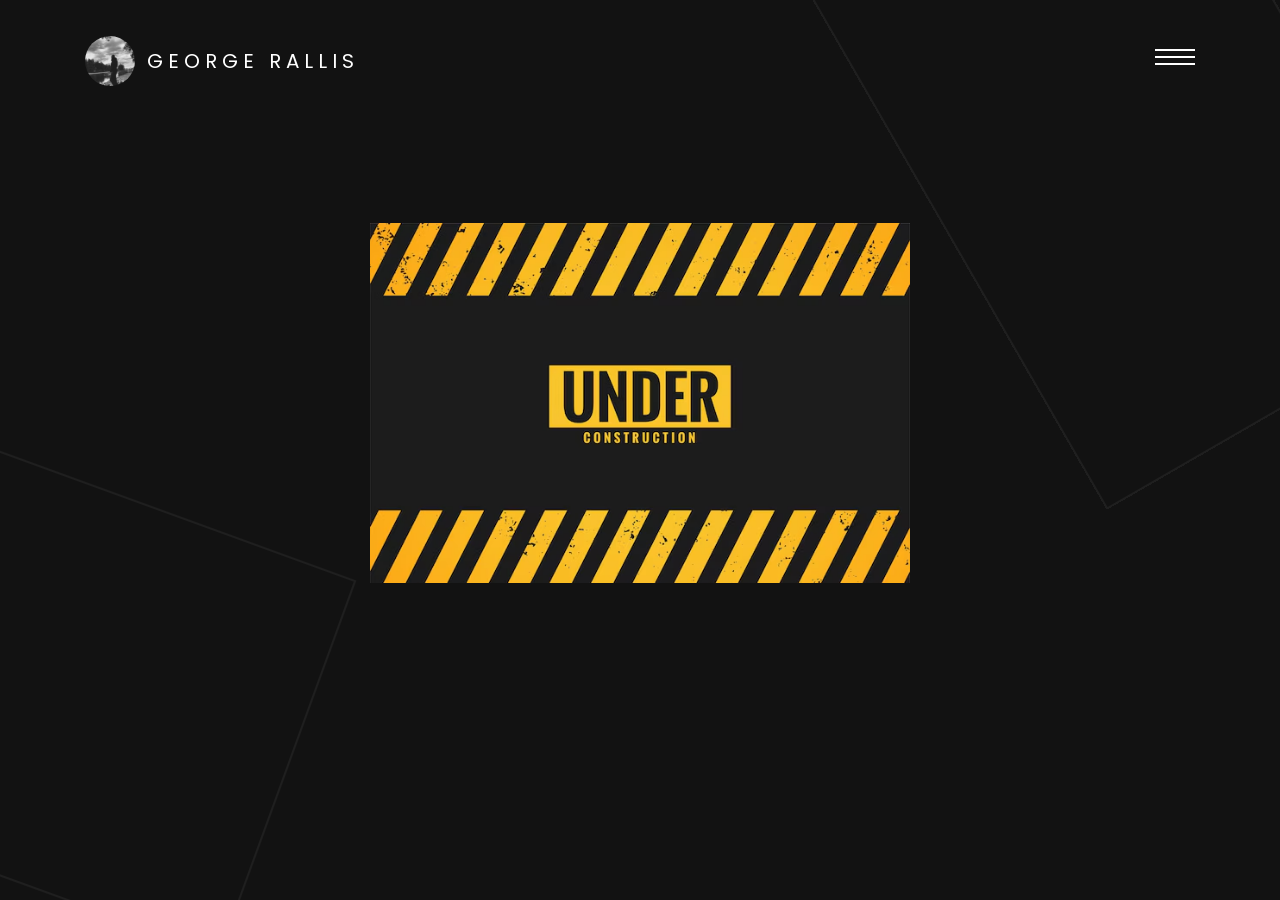
<file: cv.html>
<!DOCTYPE html>
<html lang="en">
  <head>
    <title>George Rallis</title>
    <meta charset="utf-8">
    <link rel="shortcut icon" href="images/electricity.jpg">
    <meta name="viewport" content="width=device-width, initial-scale=1, shrink-to-fit=no">

    <link href="https://fonts.googleapis.com/css?family=Poppins:300,400,700" rel="stylesheet">
    <link rel="stylesheet" href="css/open-iconic-bootstrap.min.css">
    <link rel="stylesheet" href="css/animate.css">

    <link rel="stylesheet" href="css/owl.carousel.min.css">
    <link rel="stylesheet" href="css/owl.theme.default.min.css">
    <link rel="stylesheet" href="css/magnific-popup.css">

    <link rel="stylesheet" href="css/aos.css">

    <link rel="stylesheet" href="css/ionicons.min.css">

    <link rel="stylesheet" href="css/bootstrap-datepicker.css">
    <link rel="stylesheet" href="css/jquery.timepicker.css">

    <link rel="stylesheet" href="css/flaticon.css">
    <link rel="stylesheet" href="css/icomoon.css">
    <link rel="stylesheet" href="css/style.css">

    <style>
      body {
          user-select: none; /* Disable text selection */
      }
    </style>
  </head>
  
  <body oncontextmenu="return false;">

    <div id="colorlib-page">
      <header>
        <div class="container">
          <div class="row">
            <div class="col-md-12">
              <div class="colorlib-navbar-brand">
                <a class="colorlib-logo" href="index.html"><span class="logo-img" style="background-image: url(images/me.jpg);"></span>George Rallis</a>
              </div>
              <a href="#" class="js-colorlib-nav-toggle colorlib-nav-toggle"><i></i></a>
            </div>
          </div>
        </div>
      </header>

      <div class="page">
        <nav id="colorlib-main-nav" role="navigation">
          <a href="#" class="js-colorlib-nav-toggle colorlib-nav-toggle active"><i></i></a>
          <div class="js-fullheight colorlib-table">
            <div class="colorlib-table-cell js-fullheight">
              <div class="row no-gutters">
                <div class="col-md-12 text-center">
                  <h1 class="mb-4"><a href="index.html" class="logo">George Rallis</a></h1>
                  <ul>
                    <li class="active"><a href="index.html"><span><small>01</small>Home</span></a></li>
                    <li><a href="resume.html"><span><small>02</small>Resume</span></a></li>
                    <li><a href="cv.html"><span><small>03</small>Curriculum Vitae</span></a></li>
                    <li><a href="portfolio.html"><span><small>04</small>Portfolio</span></a></li>
                  </ul>
                </div>
              </div>
            </div>
          </div>
        </nav>

        <section class="ftco-section">
          <div class="container">
            <div class="row justify-content-center mb-5 pb-5">
              <div class="col-md-7 text-center heading-section ftco-animate">
                <!-- <span>Currently</span> -->
                <!-- <h2>My CV</h2> -->
              </div>
            </div>
            <div class="row justify-content-center">
              <div class="col-md-6 text-center">
                <img src="images/underconstruction.png" alt="Under Construction" class="img-fluid" draggable="false">
              </div>
            </div>
          </div>
        </section>
		  



    <script src="js/jquery.min.js"></script>
    <script src="js/jquery-migrate-3.0.1.min.js"></script>
    <script src="js/popper.min.js"></script>
    <script src="js/bootstrap.min.js"></script>
    <script src="js/jquery.easing.1.3.js"></script>
    <script src="js/jquery.waypoints.min.js"></script>
    <script src="js/jquery.stellar.min.js"></script>
    <script src="js/owl.carousel.min.js"></script>
    <script src="js/jquery.magnific-popup.min.js"></script>
    <script src="js/aos.js"></script>
    <script src="js/jquery.animateNumber.min.js"></script>
    <script src="js/scrollax.min.js"></script>
    <script src="js/bootstrap-datepicker.js"></script>
    <script src="js/jquery.timepicker.min.js"></script>
    <script src="js/main.js"></script>
  </body>
</html>
</file>
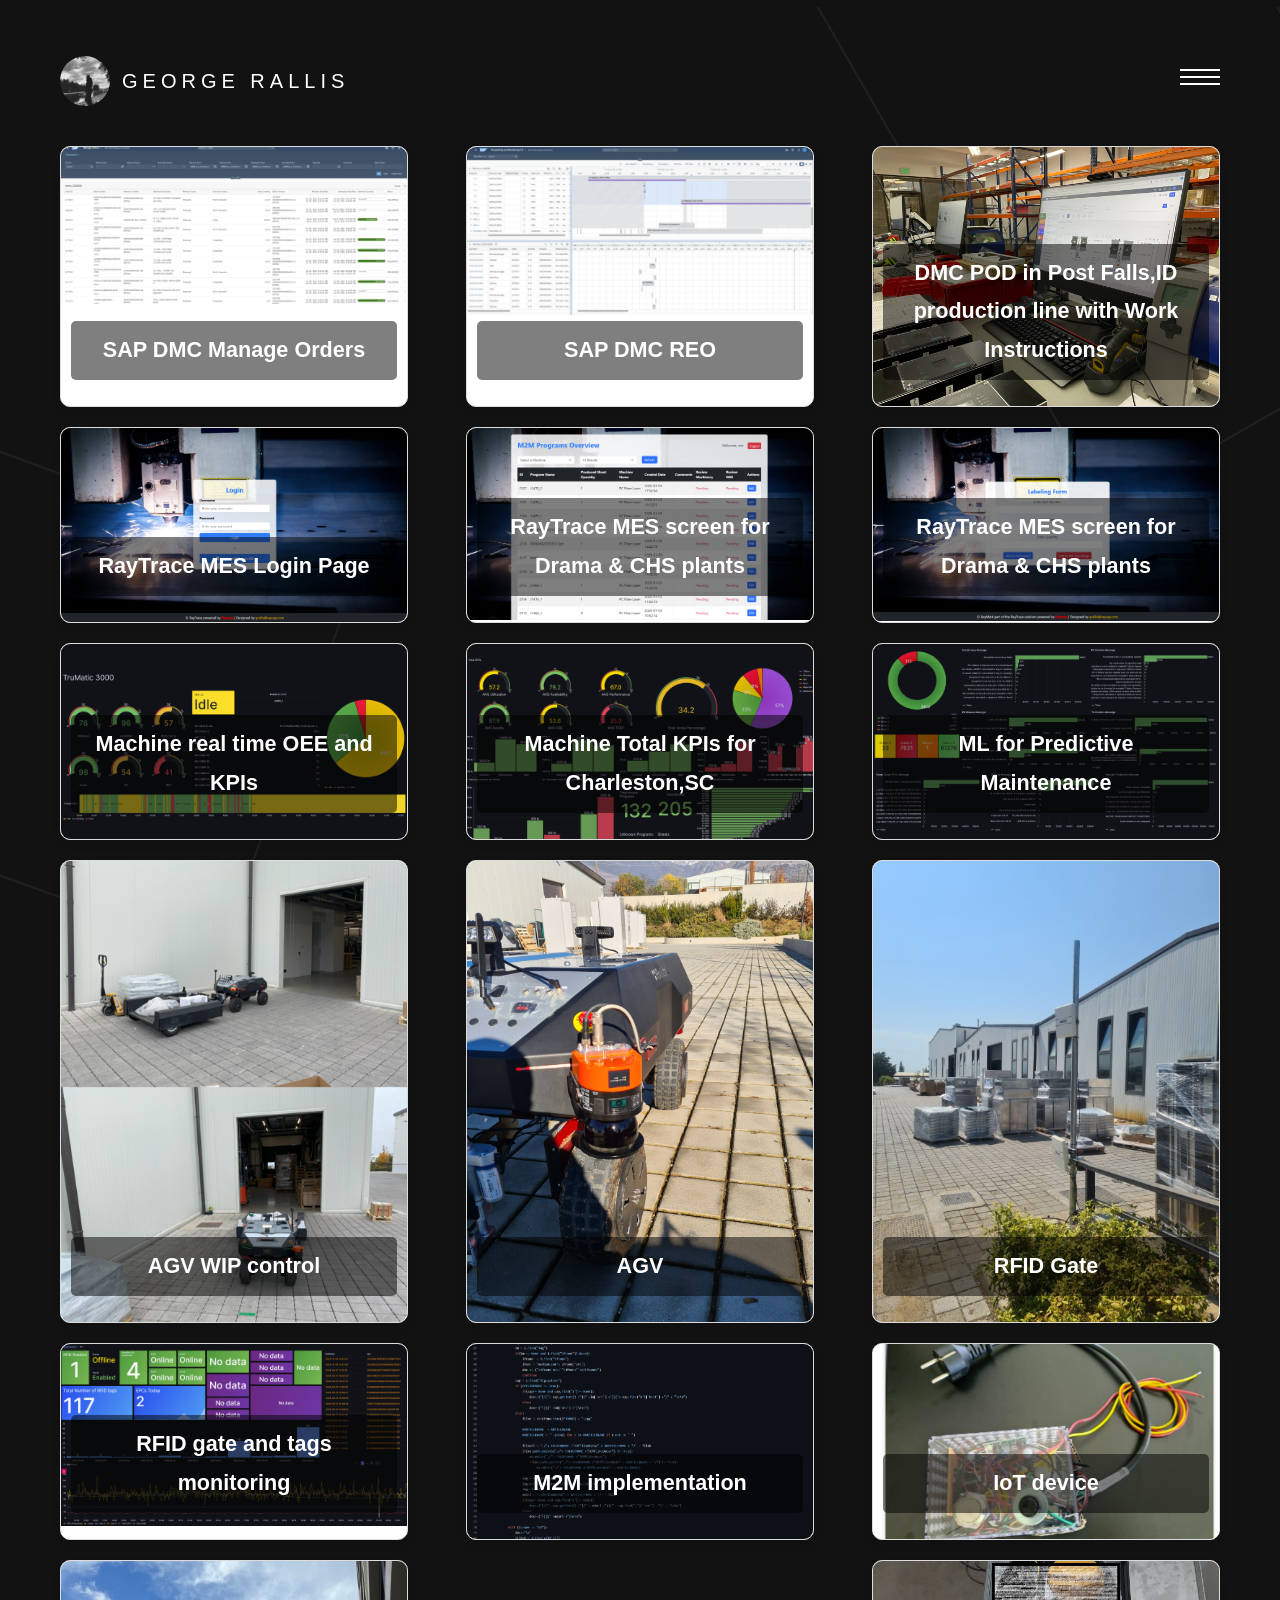
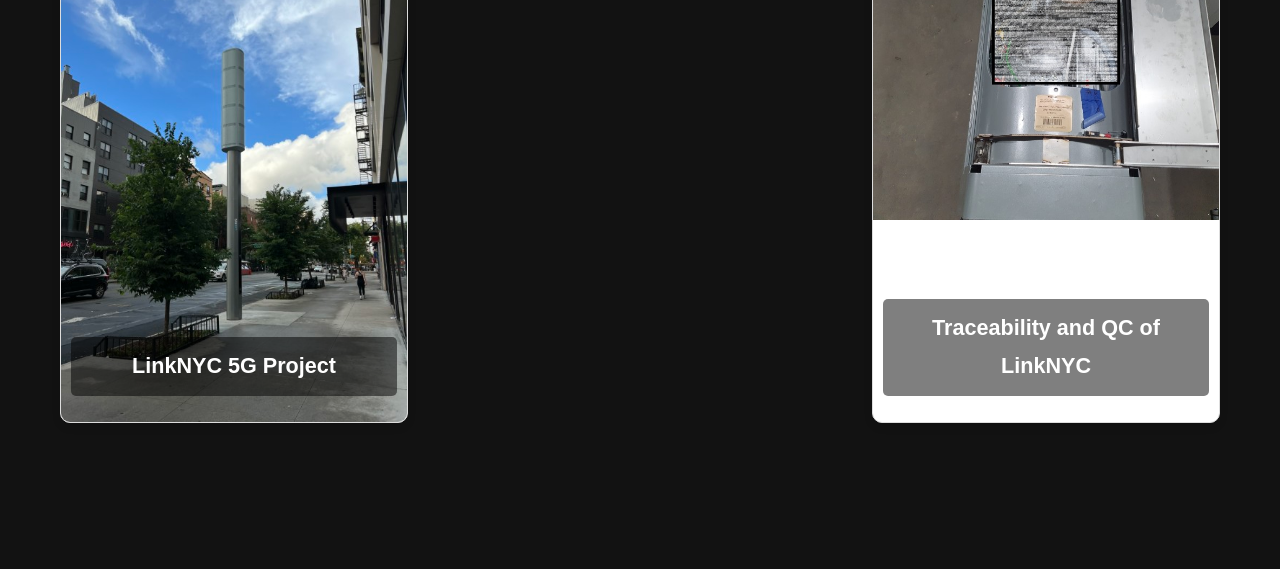
<file: portfolio.html>
<!DOCTYPE html>
<html lang="en">
  <head>
    <title>George Rallis</title>
    <meta charset="utf-8">
    <meta charset="utf-8">
    <link rel="shortcut icon" href="images/electricity.jpg">
    <meta name="viewport" content="width=device-width, initial-scale=1, shrink-to-fit=no">

    <link href="https://fonts.googleapis.com/css?family=Poppins:300,400,700" rel="stylesheet">
    <link rel="stylesheet" href="css/open-iconic-bootstrap.min.css">
    <link rel="stylesheet" href="css/animate.css">

    <link rel="stylesheet" href="css/owl.carousel.min.css">
    <link rel="stylesheet" href="css/owl.theme.default.min.css">
    <link rel="stylesheet" href="css/magnific-popup.css">

    <link rel="stylesheet" href="css/aos.css">

    <link rel="stylesheet" href="css/ionicons.min.css">

    <link rel="stylesheet" href="css/bootstrap-datepicker.css">
    <link rel="stylesheet" href="css/jquery.timepicker.css">


    <link rel="stylesheet" href="css/flaticon.css">
    <link rel="stylesheet" href="css/icomoon.css">
    <link rel="stylesheet" href="css/style.css">
    <style>
        body {
          font-family: Arial, sans-serif;
          margin: 0;
          padding: 0;
        }

        .container {
          width: 100%;
          max-width: 1200px;
          margin: 0 auto;
          padding: 20px;
        }

        header {
          text-align: center;
          margin-bottom: 40px;
        }

        h1 {
          font-size: 2em;
          color: #333;
        }

        .gallery {
          display: flex;
          flex-wrap: wrap;
          gap: 20px;
          justify-content: space-between;
        }

        .image-item {
          width: 30%; /* Adjust width to ensure 3 images per row on larger screens */
          height: auto;
          overflow: hidden;
          position: relative;
          border: 1px solid #ddd;
          border-radius: 10px;
          box-shadow: 0 4px 8px rgba(0, 0, 0, 0.1);
          background-color: #fff;
        }

        .image-item img {
          width: 100%;
          height: auto;
          object-fit: cover;
          transition: transform 0.3s ease-in-out;
          user-select: none;  /*Prevents text selection */
          pointer-events: none;  /*Disables the ability to interact with the image */
        }

        .image-item:hover img {
          transform: scale(1.05);
        }

        .label {
          position: absolute;
          bottom: 10px;
          left: 10px;
          right: 10px;
          background-color: rgba(0, 0, 0, 0.5);
          color: #fff;
          padding: 10px;
          text-align: center;
          font-size: 1.2em;
          font-weight: bold;
          border-radius: 5px;
        }

        /* Media query for mobile screens */
        @media (max-width: 768px) {
          .image-item {
            width: 100%; /* Change to 100% to display 1 image per row */
          }
        }

    </style>
  </head>
  <body oncontextmenu="return false;">

    <div class="KW_progressContainer">
        <div class="KW_progressBar">
  
        </div>
      </div>
      
  
      <div id="colorlib-page">
        <header>
          <div class="container">
            <div class="row">
              <div class="col-md-12">
                <div class="colorlib-navbar-brand">
                  <a class="colorlib-logo" href="index.html"><span class="logo-img" style="background-image: url(images/me.jpg);"></span>George Rallis</a>
                </div>
                <a href="#" class="js-colorlib-nav-toggle colorlib-nav-toggle"><i></i></a>
              </div>
            </div>
          </div>
        </header>
  
        <div class="page">
          <nav id="colorlib-main-nav" role="navigation">
            <a href="#" class="js-colorlib-nav-toggle colorlib-nav-toggle active"><i></i></a>
            <div class="js-fullheight colorlib-table">
              <!-- <div class="img" style="background-image: url(images/author-2.jpg);"></div> -->
              <div class="colorlib-table-cell js-fullheight">
                <div class="row no-gutters">
                  <div class="col-md-12 text-center">
                    <h1 class="mb-4"><a href="index.html" class="logo">George Rallis</a></h1>
                    <ul>
                      <li class="active"><a href="index.html"><span><small>01</small>Home</span></a></li>
                      <li><a href="resume.html"><span><small>02</small>Resume</span></a></li>
                      <li><a href="cv.html"><span><small>03</small>Curriculum Vitae</span></a></li>
                      <li><a href="portfolio.html"><span><small>04</small>Portfolio</span></a></li>
                    </ul>
                  </div>
                </div>
              </div>
            </div>
          </nav>


    <section class="ftco-section">      
    <div class="container">

      <section class="gallery">

        <div class="image-item">
          <img src="images/portfolio/dmc1.png" alt="Project Photo 1" draggable="false" />
          <p class="label">SAP DMC Manage Orders</p>
        </div>

        <div class="image-item">
          <img src="images/portfolio/dmc2.png" alt="Project Photo 2" draggable="false" />
          <p class="label">SAP DMC REO</p>
        </div>

        <div class="image-item">
          <img src="images/portfolio/dmc3.png" alt="Project Photo 3" draggable="false" />
          <p class="label">DMC POD in Post Falls,ID production line with Work Instructions</p>
        </div>

        <!--  -->

        <div class="image-item">
          <img src="images/portfolio/raytrace1.png" alt="Project Photo 1" draggable="false" />
          <p class="label">RayTrace MES Login Page</p>
        </div>

        <div class="image-item">
            <img src="images/portfolio/raytrace2.png" alt="Project Photo 2" draggable="false" />
            <p class="label">RayTrace MES screen for Drama & CHS plants</p>
        </div>
        
        <div class="image-item">
            <img src="images/portfolio/raytrace3.png" alt="Project Photo 3" draggable="false" />
            <p class="label">RayTrace MES screen for Drama & CHS plants</p>
        </div>

        <!--  -->

        <div class="image-item">
          <img src="images/portfolio/kpis4.png" alt="Project Photo 1" draggable="false" />
          <p class="label">Machine real time OEE and KPIs</p>
        </div>

        <div class="image-item">
            <img src="images/portfolio/kpis2.png" alt="Project Photo 2" draggable="false" />
            <p class="label">Machine Total KPIs for Charleston,SC</p>
        </div>

        <div class="image-item">
            <img src="images/portfolio/kpis3.png" alt="Project Photo 3" draggable="false" />
            <p class="label">ML for Predictive Maintenance</p>
        </div>

        <!--  -->

        <div class="image-item">
            <img src="images/portfolio/agv1.png" alt="Project Photo 1" draggable="false" />
            <p class="label">AGV WIP control</p>
        </div>

        <div class="image-item">
            <img src="images/portfolio/agv2.png" alt="Project Photo 2" draggable="false" />
            <p class="label">AGV</p>
        </div>

        <div class="image-item">
            <img src="images/portfolio/rfid1.png" alt="Project Photo 3" draggable="false" />
            <p class="label">RFID Gate</p>
        </div>
        
        <!--  -->

        <div class="image-item">
            <img src="images/portfolio/rfid2.png" alt="Project Photo 1" draggable="false" />
            <p class="label">RFID gate and tags monitoring</p>
        </div>

        <div class="image-item">
            <img src="images/portfolio/code1.png" alt="Project Photo 2" draggable="false" />
            <p class="label">M2M implementation</p>
        </div>

        <div class="image-item">
            <img src="images/portfolio/iot2.png" alt="Project Photo 3" draggable="false" />
            <p class="label">IoT device</p>
        </div>

        <!--  -->

        <div class="image-item">
            <img src="images/portfolio/linknyc1.png" alt="Project Photo 1" draggable="false" />
            <p class="label">LinkNYC 5G Project</p>
        </div>

        <div class="image-item">
            <img src="images/portfolio/linknyc2.png" alt="Project Photo 2" draggable="false" />
            <p class="label">Traceability and QC of LinkNYC</p>
        </div>

      </section>
      
    </div>
    
    <!-- Add JavaScript to disable right-click -->
    <script>
      // Disable right-click on the entire document
      document.addEventListener('contextmenu', function(e) {
        e.preventDefault();
      });
    </script>
    <script src="js/jquery.min.js"></script>
    <script src="js/jquery-migrate-3.0.1.min.js"></script>
    <script src="js/popper.min.js"></script>
    <script src="js/bootstrap.min.js"></script>
    <script src="js/jquery.easing.1.3.js"></script>
    <script src="js/jquery.waypoints.min.js"></script>
    <script src="js/jquery.stellar.min.js"></script>
    <script src="js/owl.carousel.min.js"></script>
    <script src="js/jquery.magnific-popup.min.js"></script>
    <script src="js/aos.js"></script>
    <script src="js/jquery.animateNumber.min.js"></script>
    <script src="js/scrollax.min.js"></script>
    <script src="js/bootstrap-datepicker.js"></script>
    <script src="js/jquery.timepicker.min.js"></script>
    <script src="js/main.js"></script>
  </body>
</html>
</file>
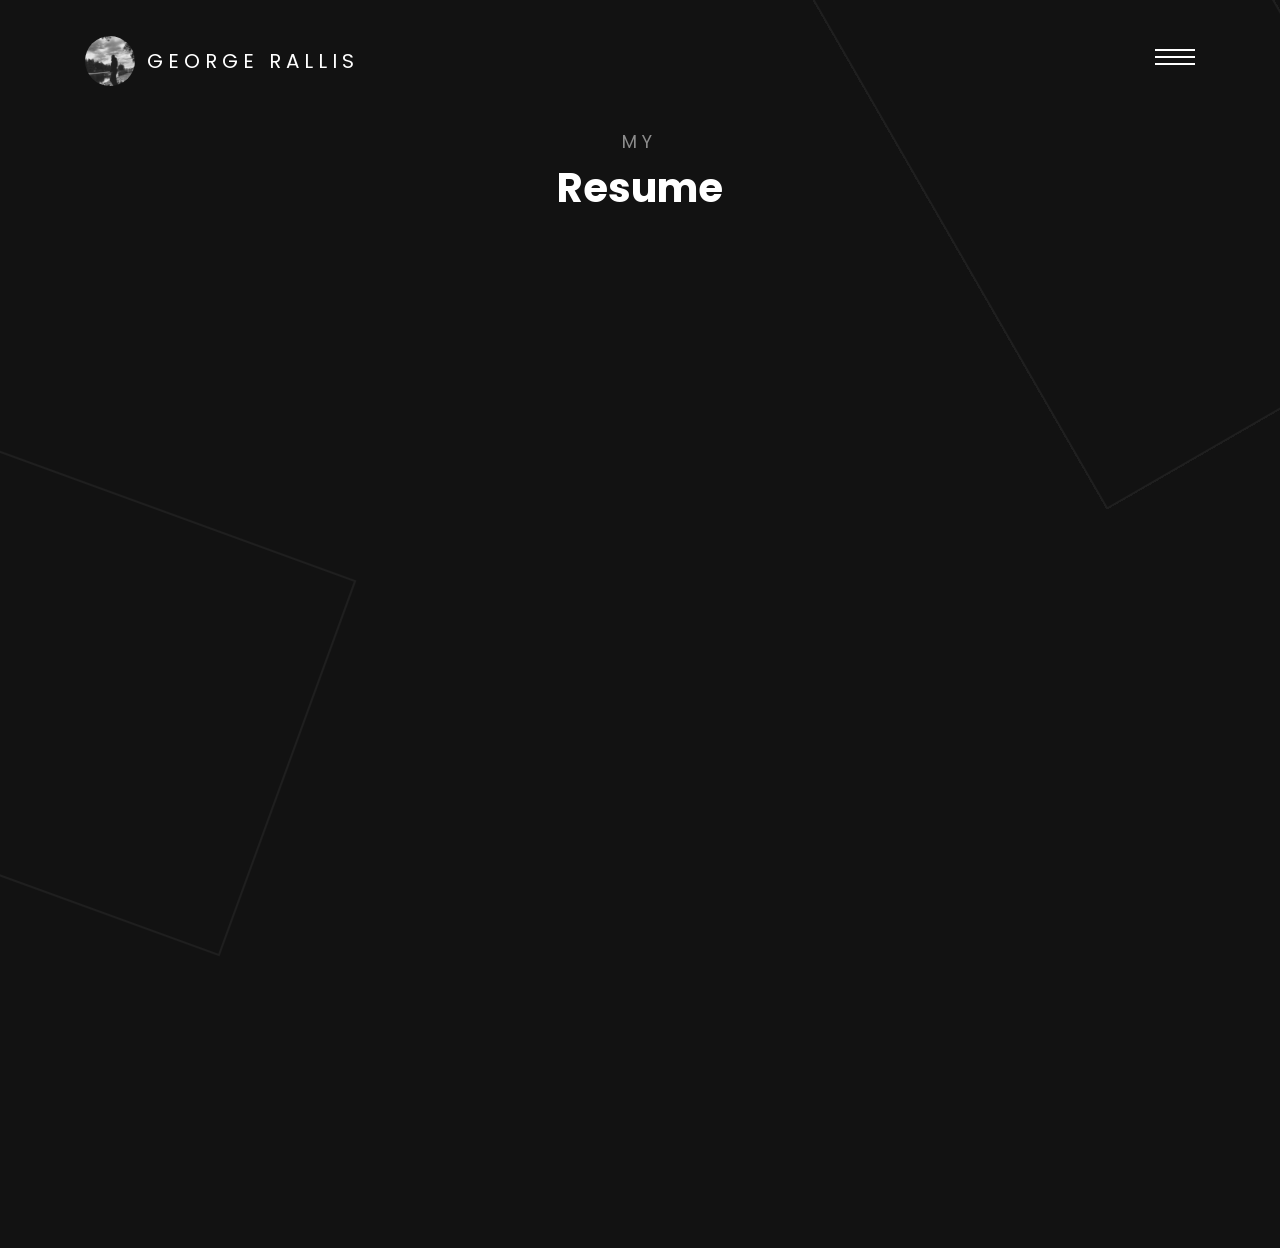
<file: resume.html>
<!DOCTYPE html>
<html lang="en">
  <head>
    <title>George Rallis</title>
    <meta charset="utf-8">
    <link rel="shortcut icon" href="images/electricity.jpg">
    <meta name="viewport" content="width=device-width, initial-scale=1, shrink-to-fit=no">

    <link href="https://fonts.googleapis.com/css?family=Poppins:300,400,700" rel="stylesheet">
    <link rel="stylesheet" href="css/open-iconic-bootstrap.min.css">
    <link rel="stylesheet" href="css/animate.css">

    <link rel="stylesheet" href="css/owl.carousel.min.css">
    <link rel="stylesheet" href="css/owl.theme.default.min.css">
    <link rel="stylesheet" href="css/magnific-popup.css">

    <link rel="stylesheet" href="css/aos.css">

    <link rel="stylesheet" href="css/ionicons.min.css">

    <link rel="stylesheet" href="css/bootstrap-datepicker.css">
    <link rel="stylesheet" href="css/jquery.timepicker.css">

    <link rel="stylesheet" href="css/flaticon.css">
    <link rel="stylesheet" href="css/icomoon.css">
    <link rel="stylesheet" href="css/style.css">

    <style>
      body {
          user-select: none; /* Disable text selection */
      }
    </style>
  </head>
  
  <body oncontextmenu="return false;">

    <div id="colorlib-page">
      <header>
        <div class="container">
          <div class="row">
            <div class="col-md-12">
              <div class="colorlib-navbar-brand">
                <a class="colorlib-logo" href="index.html"><span class="logo-img" style="background-image: url(images/me.jpg);"></span>George Rallis</a>
              </div>
              <a href="#" class="js-colorlib-nav-toggle colorlib-nav-toggle"><i></i></a>
            </div>
          </div>
        </div>
      </header>

      <div class="page">
        <nav id="colorlib-main-nav" role="navigation">
          <a href="#" class="js-colorlib-nav-toggle colorlib-nav-toggle active"><i></i></a>
          <div class="js-fullheight colorlib-table">
            <div class="colorlib-table-cell js-fullheight">
              <div class="row no-gutters">
                <div class="col-md-12 text-center">
                  <h1 class="mb-4"><a href="index.html" class="logo">George Rallis</a></h1>
                  <ul>
                    <li class="active"><a href="index.html"><span><small>01</small>Home</span></a></li>
                    <li><a href="resume.html"><span><small>02</small>Resume</span></a></li>
                    <li><a href="cv.html"><span><small>03</small>Curriculum Vitae</span></a></li>
                    <li><a href="portfolio.html"><span><small>04</small>Portfolio</span></a></li>
                  </ul>
                </div>
              </div>
            </div>
          </div>
        </nav>

        <section class="ftco-section">
			<div class="container">
			  <div class="row justify-content-center mb-5 pb-5">
				<div class="col-md-7 text-center heading-section ftco-animate">
				  <span>My</span>
				  <h2>Resume</h2>
				</div>
			  </div>
			  <!-- Embed PDF -->
			  <div class="row justify-content-center">
				<div class="col-md-10 d-flex justify-content-center">
				  <iframe 
					src="https://drive.google.com/file/d/1eMmtCCfHjshw8mheFLRca_x_WRjRU1QJ/preview" 
					width="100%" 
					height="800px" 
					style="border: none; transform: scale(1.1); transform-origin: 1 0;">
				  </iframe>
				</div>
			  </div>
			</div>
		  </section>
		  



    <script src="js/jquery.min.js"></script>
    <script src="js/jquery-migrate-3.0.1.min.js"></script>
    <script src="js/popper.min.js"></script>
    <script src="js/bootstrap.min.js"></script>
    <script src="js/jquery.easing.1.3.js"></script>
    <script src="js/jquery.waypoints.min.js"></script>
    <script src="js/jquery.stellar.min.js"></script>
    <script src="js/owl.carousel.min.js"></script>
    <script src="js/jquery.magnific-popup.min.js"></script>
    <script src="js/aos.js"></script>
    <script src="js/jquery.animateNumber.min.js"></script>
    <script src="js/scrollax.min.js"></script>
    <script src="js/bootstrap-datepicker.js"></script>
    <script src="js/jquery.timepicker.min.js"></script>
    <script src="js/main.js"></script>
  </body>
</html>
</file>
<file: css/flaticon.css>
/*
    Flaticon icon font: Flaticon
    Creation date: 23/07/2018 14:52
    */

@font-face {
  font-family: "Flaticon";
  src: url("../fonts/flaticon/font/Flaticon.eot");
  src: url("../fonts/flaticon/font/Flaticon.eot?#iefix") format("embedded-opentype"),
       url("../fonts/flaticon/font/Flaticon.woff") format("woff"),
       url("../fonts/flaticon/font/Flaticon.ttf") format("truetype"),
       url("../fonts/flaticon/font/Flaticon.svg#Flaticon") format("svg");
  font-weight: normal;
  font-style: normal;
}

@media screen and (-webkit-min-device-pixel-ratio:0) {
  @font-face {
    font-family: "Flaticon";
    src: url("../fonts/flaticon/font/Flaticon.svg#Flaticon") format("svg");
  }
}

[class^="flaticon-"]:before, [class*=" flaticon-"]:before,
[class^="flaticon-"]:after, [class*=" flaticon-"]:after {   
  font-family: Flaticon;
  font-style: normal;
  font-weight: normal;
  font-variant: normal;
  text-transform: none;
  line-height: 1;

  /* Better Font Rendering =========== */
  -webkit-font-smoothing: antialiased;
  -moz-osx-font-smoothing: grayscale;
}

.flaticon-yoga:before { content: "\f100"; }
.flaticon-gym-1:before { content: "\f101"; }
.flaticon-gym:before { content: "\f102"; }
</file>
<file: css/icomoon.css>
@font-face {
  font-family: 'icomoon';
  src:  url('../fonts/icomoon/icomoon.eot?6tt51o');
  src:  url('../fonts/icomoon/icomoon.eot?6tt51o#iefix') format('embedded-opentype'),
    url('../fonts/icomoon/icomoon.ttf?6tt51o') format('truetype'),
    url('../fonts/icomoon/icomoon.woff?6tt51o') format('woff'),
    url('../fonts/icomoon/icomoon.svg?6tt51o#icomoon') format('svg');
  font-weight: normal;
  font-style: normal;
}

[class^="icon-"], [class*=" icon-"] {
  /* use !important to prevent issues with browser extensions that change fonts */
  font-family: 'icomoon' !important;
  speak: none;
  font-style: normal;
  font-weight: normal;
  font-variant: normal;
  text-transform: none;
  line-height: 1;

  /* Better Font Rendering =========== */
  -webkit-font-smoothing: antialiased;
  -moz-osx-font-smoothing: grayscale;
}

.icon-asterisk:before {
  content: "\f069";
}
.icon-plus:before {
  content: "\f067";
}
.icon-question:before {
  content: "\f128";
}
.icon-minus:before {
  content: "\f068";
}
.icon-glass:before {
  content: "\f000";
}
.icon-music:before {
  content: "\f001";
}
.icon-search:before {
  content: "\f002";
}
.icon-envelope-o:before {
  content: "\f003";
}
.icon-heart:before {
  content: "\f004";
}
.icon-star:before {
  content: "\f005";
}
.icon-star-o:before {
  content: "\f006";
}
.icon-user:before {
  content: "\f007";
}
.icon-film:before {
  content: "\f008";
}
.icon-th-large:before {
  content: "\f009";
}
.icon-th:before {
  content: "\f00a";
}
.icon-th-list:before {
  content: "\f00b";
}
.icon-check:before {
  content: "\f00c";
}
.icon-close:before {
  content: "\f00d";
}
.icon-remove:before {
  content: "\f00d";
}
.icon-times:before {
  content: "\f00d";
}
.icon-search-plus:before {
  content: "\f00e";
}
.icon-search-minus:before {
  content: "\f010";
}
.icon-power-off:before {
  content: "\f011";
}
.icon-signal:before {
  content: "\f012";
}
.icon-cog:before {
  content: "\f013";
}
.icon-gear:before {
  content: "\f013";
}
.icon-trash-o:before {
  content: "\f014";
}
.icon-home:before {
  content: "\f015";
}
.icon-file-o:before {
  content: "\f016";
}
.icon-clock-o:before {
  content: "\f017";
}
.icon-road:before {
  content: "\f018";
}
.icon-download:before {
  content: "\f019";
}
.icon-arrow-circle-o-down:before {
  content: "\f01a";
}
.icon-arrow-circle-o-up:before {
  content: "\f01b";
}
.icon-inbox:before {
  content: "\f01c";
}
.icon-play-circle-o:before {
  content: "\f01d";
}
.icon-repeat:before {
  content: "\f01e";
}
.icon-rotate-right:before {
  content: "\f01e";
}
.icon-refresh:before {
  content: "\f021";
}
.icon-list-alt:before {
  content: "\f022";
}
.icon-lock:before {
  content: "\f023";
}
.icon-flag:before {
  content: "\f024";
}
.icon-headphones:before {
  content: "\f025";
}
.icon-volume-off:before {
  content: "\f026";
}
.icon-volume-down:before {
  content: "\f027";
}
.icon-volume-up:before {
  content: "\f028";
}
.icon-qrcode:before {
  content: "\f029";
}
.icon-barcode:before {
  content: "\f02a";
}
.icon-tag:before {
  content: "\f02b";
}
.icon-tags:before {
  content: "\f02c";
}
.icon-book:before {
  content: "\f02d";
}
.icon-bookmark:before {
  content: "\f02e";
}
.icon-print:before {
  content: "\f02f";
}
.icon-camera:before {
  content: "\f030";
}
.icon-font:before {
  content: "\f031";
}
.icon-bold:before {
  content: "\f032";
}
.icon-italic:before {
  content: "\f033";
}
.icon-text-height:before {
  content: "\f034";
}
.icon-text-width:before {
  content: "\f035";
}
.icon-align-left:before {
  content: "\f036";
}
.icon-align-center:before {
  content: "\f037";
}
.icon-align-right:before {
  content: "\f038";
}
.icon-align-justify:before {
  content: "\f039";
}
.icon-list:before {
  content: "\f03a";
}
.icon-dedent:before {
  content: "\f03b";
}
.icon-outdent:before {
  content: "\f03b";
}
.icon-indent:before {
  content: "\f03c";
}
.icon-video-camera:before {
  content: "\f03d";
}
.icon-image:before {
  content: "\f03e";
}
.icon-photo:before {
  content: "\f03e";
}
.icon-picture-o:before {
  content: "\f03e";
}
.icon-pencil:before {
  content: "\f040";
}
.icon-map-marker:before {
  content: "\f041";
}
.icon-adjust:before {
  content: "\f042";
}
.icon-tint:before {
  content: "\f043";
}
.icon-edit:before {
  content: "\f044";
}
.icon-pencil-square-o:before {
  content: "\f044";
}
.icon-share-square-o:before {
  content: "\f045";
}
.icon-check-square-o:before {
  content: "\f046";
}
.icon-arrows:before {
  content: "\f047";
}
.icon-step-backward:before {
  content: "\f048";
}
.icon-fast-backward:before {
  content: "\f049";
}
.icon-backward:before {
  content: "\f04a";
}
.icon-play:before {
  content: "\f04b";
}
.icon-pause:before {
  content: "\f04c";
}
.icon-stop:before {
  content: "\f04d";
}
.icon-forward:before {
  content: "\f04e";
}
.icon-fast-forward:before {
  content: "\f050";
}
.icon-step-forward:before {
  content: "\f051";
}
.icon-eject:before {
  content: "\f052";
}
.icon-chevron-left:before {
  content: "\f053";
}
.icon-chevron-right:before {
  content: "\f054";
}
.icon-plus-circle:before {
  content: "\f055";
}
.icon-minus-circle:before {
  content: "\f056";
}
.icon-times-circle:before {
  content: "\f057";
}
.icon-check-circle:before {
  content: "\f058";
}
.icon-question-circle:before {
  content: "\f059";
}
.icon-info-circle:before {
  content: "\f05a";
}
.icon-crosshairs:before {
  content: "\f05b";
}
.icon-times-circle-o:before {
  content: "\f05c";
}
.icon-check-circle-o:before {
  content: "\f05d";
}
.icon-ban:before {
  content: "\f05e";
}
.icon-arrow-left:before {
  content: "\f060";
}
.icon-arrow-right:before {
  content: "\f061";
}
.icon-arrow-up:before {
  content: "\f062";
}
.icon-arrow-down:before {
  content: "\f063";
}
.icon-mail-forward:before {
  content: "\f064";
}
.icon-share:before {
  content: "\f064";
}
.icon-expand:before {
  content: "\f065";
}
.icon-compress:before {
  content: "\f066";
}
.icon-exclamation-circle:before {
  content: "\f06a";
}
.icon-gift:before {
  content: "\f06b";
}
.icon-leaf:before {
  content: "\f06c";
}
.icon-fire:before {
  content: "\f06d";
}
.icon-eye:before {
  content: "\f06e";
}
.icon-eye-slash:before {
  content: "\f070";
}
.icon-exclamation-triangle:before {
  content: "\f071";
}
.icon-warning:before {
  content: "\f071";
}
.icon-plane:before {
  content: "\f072";
}
.icon-calendar:before {
  content: "\f073";
}
.icon-random:before {
  content: "\f074";
}
.icon-comment:before {
  content: "\f075";
}
.icon-magnet:before {
  content: "\f076";
}
.icon-chevron-up:before {
  content: "\f077";
}
.icon-chevron-down:before {
  content: "\f078";
}
.icon-retweet:before {
  content: "\f079";
}
.icon-shopping-cart:before {
  content: "\f07a";
}
.icon-folder:before {
  content: "\f07b";
}
.icon-folder-open:before {
  content: "\f07c";
}
.icon-arrows-v:before {
  content: "\f07d";
}
.icon-arrows-h:before {
  content: "\f07e";
}
.icon-bar-chart:before {
  content: "\f080";
}
.icon-bar-chart-o:before {
  content: "\f080";
}
.icon-twitter-square:before {
  content: "\f081";
}
.icon-facebook-square:before {
  content: "\f082";
}
.icon-camera-retro:before {
  content: "\f083";
}
.icon-key:before {
  content: "\f084";
}
.icon-cogs:before {
  content: "\f085";
}
.icon-gears:before {
  content: "\f085";
}
.icon-comments:before {
  content: "\f086";
}
.icon-thumbs-o-up:before {
  content: "\f087";
}
.icon-thumbs-o-down:before {
  content: "\f088";
}
.icon-star-half:before {
  content: "\f089";
}
.icon-heart-o:before {
  content: "\f08a";
}
.icon-sign-out:before {
  content: "\f08b";
}
.icon-linkedin-square:before {
  content: "\f08c";
}
.icon-thumb-tack:before {
  content: "\f08d";
}
.icon-external-link:before {
  content: "\f08e";
}
.icon-sign-in:before {
  content: "\f090";
}
.icon-trophy:before {
  content: "\f091";
}
.icon-github-square:before {
  content: "\f092";
}
.icon-upload:before {
  content: "\f093";
}
.icon-lemon-o:before {
  content: "\f094";
}
.icon-phone:before {
  content: "\f095";
}
.icon-square-o:before {
  content: "\f096";
}
.icon-bookmark-o:before {
  content: "\f097";
}
.icon-phone-square:before {
  content: "\f098";
}
.icon-twitter:before {
  content: "\f099";
}
.icon-facebook:before {
  content: "\f09a";
}
.icon-facebook-f:before {
  content: "\f09a";
}
.icon-github:before {
  content: "\f09b";
}
.icon-unlock:before {
  content: "\f09c";
}
.icon-credit-card:before {
  content: "\f09d";
}
.icon-feed:before {
  content: "\f09e";
}
.icon-rss:before {
  content: "\f09e";
}
.icon-hdd-o:before {
  content: "\f0a0";
}
.icon-bullhorn:before {
  content: "\f0a1";
}
.icon-bell-o:before {
  content: "\f0a2";
}
.icon-certificate:before {
  content: "\f0a3";
}
.icon-hand-o-right:before {
  content: "\f0a4";
}
.icon-hand-o-left:before {
  content: "\f0a5";
}
.icon-hand-o-up:before {
  content: "\f0a6";
}
.icon-hand-o-down:before {
  content: "\f0a7";
}
.icon-arrow-circle-left:before {
  content: "\f0a8";
}
.icon-arrow-circle-right:before {
  content: "\f0a9";
}
.icon-arrow-circle-up:before {
  content: "\f0aa";
}
.icon-arrow-circle-down:before {
  content: "\f0ab";
}
.icon-globe:before {
  content: "\f0ac";
}
.icon-wrench:before {
  content: "\f0ad";
}
.icon-tasks:before {
  content: "\f0ae";
}
.icon-filter:before {
  content: "\f0b0";
}
.icon-briefcase:before {
  content: "\f0b1";
}
.icon-arrows-alt:before {
  content: "\f0b2";
}
.icon-group:before {
  content: "\f0c0";
}
.icon-users:before {
  content: "\f0c0";
}
.icon-chain:before {
  content: "\f0c1";
}
.icon-link:before {
  content: "\f0c1";
}
.icon-cloud:before {
  content: "\f0c2";
}
.icon-flask:before {
  content: "\f0c3";
}
.icon-cut:before {
  content: "\f0c4";
}
.icon-scissors:before {
  content: "\f0c4";
}
.icon-copy:before {
  content: "\f0c5";
}
.icon-files-o:before {
  content: "\f0c5";
}
.icon-paperclip:before {
  content: "\f0c6";
}
.icon-floppy-o:before {
  content: "\f0c7";
}
.icon-save:before {
  content: "\f0c7";
}
.icon-square:before {
  content: "\f0c8";
}
.icon-bars:before {
  content: "\f0c9";
}
.icon-navicon:before {
  content: "\f0c9";
}
.icon-reorder:before {
  content: "\f0c9";
}
.icon-list-ul:before {
  content: "\f0ca";
}
.icon-list-ol:before {
  content: "\f0cb";
}
.icon-strikethrough:before {
  content: "\f0cc";
}
.icon-underline:before {
  content: "\f0cd";
}
.icon-table:before {
  content: "\f0ce";
}
.icon-magic:before {
  content: "\f0d0";
}
.icon-truck:before {
  content: "\f0d1";
}
.icon-pinterest:before {
  content: "\f0d2";
}
.icon-pinterest-square:before {
  content: "\f0d3";
}
.icon-google-plus-square:before {
  content: "\f0d4";
}
.icon-google-plus:before {
  content: "\f0d5";
}
.icon-money:before {
  content: "\f0d6";
}
.icon-caret-down:before {
  content: "\f0d7";
}
.icon-caret-up:before {
  content: "\f0d8";
}
.icon-caret-left:before {
  content: "\f0d9";
}
.icon-caret-right:before {
  content: "\f0da";
}
.icon-columns:before {
  content: "\f0db";
}
.icon-sort:before {
  content: "\f0dc";
}
.icon-unsorted:before {
  content: "\f0dc";
}
.icon-sort-desc:before {
  content: "\f0dd";
}
.icon-sort-down:before {
  content: "\f0dd";
}
.icon-sort-asc:before {
  content: "\f0de";
}
.icon-sort-up:before {
  content: "\f0de";
}
.icon-envelope:before {
  content: "\f0e0";
}
.icon-linkedin:before {
  content: "\f0e1";
}
.icon-rotate-left:before {
  content: "\f0e2";
}
.icon-undo:before {
  content: "\f0e2";
}
.icon-gavel:before {
  content: "\f0e3";
}
.icon-legal:before {
  content: "\f0e3";
}
.icon-dashboard:before {
  content: "\f0e4";
}
.icon-tachometer:before {
  content: "\f0e4";
}
.icon-comment-o:before {
  content: "\f0e5";
}
.icon-comments-o:before {
  content: "\f0e6";
}
.icon-bolt:before {
  content: "\f0e7";
}
.icon-flash:before {
  content: "\f0e7";
}
.icon-sitemap:before {
  content: "\f0e8";
}
.icon-umbrella:before {
  content: "\f0e9";
}
.icon-clipboard:before {
  content: "\f0ea";
}
.icon-paste:before {
  content: "\f0ea";
}
.icon-lightbulb-o:before {
  content: "\f0eb";
}
.icon-exchange:before {
  content: "\f0ec";
}
.icon-cloud-download:before {
  content: "\f0ed";
}
.icon-cloud-upload:before {
  content: "\f0ee";
}
.icon-user-md:before {
  content: "\f0f0";
}
.icon-stethoscope:before {
  content: "\f0f1";
}
.icon-suitcase:before {
  content: "\f0f2";
}
.icon-bell:before {
  content: "\f0f3";
}
.icon-coffee:before {
  content: "\f0f4";
}
.icon-cutlery:before {
  content: "\f0f5";
}
.icon-file-text-o:before {
  content: "\f0f6";
}
.icon-building-o:before {
  content: "\f0f7";
}
.icon-hospital-o:before {
  content: "\f0f8";
}
.icon-ambulance:before {
  content: "\f0f9";
}
.icon-medkit:before {
  content: "\f0fa";
}
.icon-fighter-jet:before {
  content: "\f0fb";
}
.icon-beer:before {
  content: "\f0fc";
}
.icon-h-square:before {
  content: "\f0fd";
}
.icon-plus-square:before {
  content: "\f0fe";
}
.icon-angle-double-left:before {
  content: "\f100";
}
.icon-angle-double-right:before {
  content: "\f101";
}
.icon-angle-double-up:before {
  content: "\f102";
}
.icon-angle-double-down:before {
  content: "\f103";
}
.icon-angle-left:before {
  content: "\f104";
}
.icon-angle-right:before {
  content: "\f105";
}
.icon-angle-up:before {
  content: "\f106";
}
.icon-angle-down:before {
  content: "\f107";
}
.icon-desktop:before {
  content: "\f108";
}
.icon-laptop:before {
  content: "\f109";
}
.icon-tablet:before {
  content: "\f10a";
}
.icon-mobile:before {
  content: "\f10b";
}
.icon-mobile-phone:before {
  content: "\f10b";
}
.icon-circle-o:before {
  content: "\f10c";
}
.icon-quote-left:before {
  content: "\f10d";
}
.icon-quote-right:before {
  content: "\f10e";
}
.icon-spinner:before {
  content: "\f110";
}
.icon-circle:before {
  content: "\f111";
}
.icon-mail-reply:before {
  content: "\f112";
}
.icon-reply:before {
  content: "\f112";
}
.icon-github-alt:before {
  content: "\f113";
}
.icon-folder-o:before {
  content: "\f114";
}
.icon-folder-open-o:before {
  content: "\f115";
}
.icon-smile-o:before {
  content: "\f118";
}
.icon-frown-o:before {
  content: "\f119";
}
.icon-meh-o:before {
  content: "\f11a";
}
.icon-gamepad:before {
  content: "\f11b";
}
.icon-keyboard-o:before {
  content: "\f11c";
}
.icon-flag-o:before {
  content: "\f11d";
}
.icon-flag-checkered:before {
  content: "\f11e";
}
.icon-terminal:before {
  content: "\f120";
}
.icon-code:before {
  content: "\f121";
}
.icon-mail-reply-all:before {
  content: "\f122";
}
.icon-reply-all:before {
  content: "\f122";
}
.icon-star-half-empty:before {
  content: "\f123";
}
.icon-star-half-full:before {
  content: "\f123";
}
.icon-star-half-o:before {
  content: "\f123";
}
.icon-location-arrow:before {
  content: "\f124";
}
.icon-crop:before {
  content: "\f125";
}
.icon-code-fork:before {
  content: "\f126";
}
.icon-chain-broken:before {
  content: "\f127";
}
.icon-unlink:before {
  content: "\f127";
}
.icon-info:before {
  content: "\f129";
}
.icon-exclamation:before {
  content: "\f12a";
}
.icon-superscript:before {
  content: "\f12b";
}
.icon-subscript:before {
  content: "\f12c";
}
.icon-eraser:before {
  content: "\f12d";
}
.icon-puzzle-piece:before {
  content: "\f12e";
}
.icon-microphone:before {
  content: "\f130";
}
.icon-microphone-slash:before {
  content: "\f131";
}
.icon-shield:before {
  content: "\f132";
}
.icon-calendar-o:before {
  content: "\f133";
}
.icon-fire-extinguisher:before {
  content: "\f134";
}
.icon-rocket:before {
  content: "\f135";
}
.icon-maxcdn:before {
  content: "\f136";
}
.icon-chevron-circle-left:before {
  content: "\f137";
}
.icon-chevron-circle-right:before {
  content: "\f138";
}
.icon-chevron-circle-up:before {
  content: "\f139";
}
.icon-chevron-circle-down:before {
  content: "\f13a";
}
.icon-html5:before {
  content: "\f13b";
}
.icon-css3:before {
  content: "\f13c";
}
.icon-anchor:before {
  content: "\f13d";
}
.icon-unlock-alt:before {
  content: "\f13e";
}
.icon-bullseye:before {
  content: "\f140";
}
.icon-ellipsis-h:before {
  content: "\f141";
}
.icon-ellipsis-v:before {
  content: "\f142";
}
.icon-rss-square:before {
  content: "\f143";
}
.icon-play-circle:before {
  content: "\f144";
}
.icon-ticket:before {
  content: "\f145";
}
.icon-minus-square:before {
  content: "\f146";
}
.icon-minus-square-o:before {
  content: "\f147";
}
.icon-level-up:before {
  content: "\f148";
}
.icon-level-down:before {
  content: "\f149";
}
.icon-check-square:before {
  content: "\f14a";
}
.icon-pencil-square:before {
  content: "\f14b";
}
.icon-external-link-square:before {
  content: "\f14c";
}
.icon-share-square:before {
  content: "\f14d";
}
.icon-compass:before {
  content: "\f14e";
}
.icon-caret-square-o-down:before {
  content: "\f150";
}
.icon-toggle-down:before {
  content: "\f150";
}
.icon-caret-square-o-up:before {
  content: "\f151";
}
.icon-toggle-up:before {
  content: "\f151";
}
.icon-caret-square-o-right:before {
  content: "\f152";
}
.icon-toggle-right:before {
  content: "\f152";
}
.icon-eur:before {
  content: "\f153";
}
.icon-euro:before {
  content: "\f153";
}
.icon-gbp:before {
  content: "\f154";
}
.icon-dollar:before {
  content: "\f155";
}
.icon-usd:before {
  content: "\f155";
}
.icon-inr:before {
  content: "\f156";
}
.icon-rupee:before {
  content: "\f156";
}
.icon-cny:before {
  content: "\f157";
}
.icon-jpy:before {
  content: "\f157";
}
.icon-rmb:before {
  content: "\f157";
}
.icon-yen:before {
  content: "\f157";
}
.icon-rouble:before {
  content: "\f158";
}
.icon-rub:before {
  content: "\f158";
}
.icon-ruble:before {
  content: "\f158";
}
.icon-krw:before {
  content: "\f159";
}
.icon-won:before {
  content: "\f159";
}
.icon-bitcoin:before {
  content: "\f15a";
}
.icon-btc:before {
  content: "\f15a";
}
.icon-file:before {
  content: "\f15b";
}
.icon-file-text:before {
  content: "\f15c";
}
.icon-sort-alpha-asc:before {
  content: "\f15d";
}
.icon-sort-alpha-desc:before {
  content: "\f15e";
}
.icon-sort-amount-asc:before {
  content: "\f160";
}
.icon-sort-amount-desc:before {
  content: "\f161";
}
.icon-sort-numeric-asc:before {
  content: "\f162";
}
.icon-sort-numeric-desc:before {
  content: "\f163";
}
.icon-thumbs-up:before {
  content: "\f164";
}
.icon-thumbs-down:before {
  content: "\f165";
}
.icon-youtube-square:before {
  content: "\f166";
}
.icon-youtube:before {
  content: "\f167";
}
.icon-xing:before {
  content: "\f168";
}
.icon-xing-square:before {
  content: "\f169";
}
.icon-youtube-play:before {
  content: "\f16a";
}
.icon-dropbox:before {
  content: "\f16b";
}
.icon-stack-overflow:before {
  content: "\f16c";
}
.icon-instagram:before {
  content: "\f16d";
}
.icon-flickr:before {
  content: "\f16e";
}
.icon-adn:before {
  content: "\f170";
}
.icon-bitbucket:before {
  content: "\f171";
}
.icon-bitbucket-square:before {
  content: "\f172";
}
.icon-tumblr:before {
  content: "\f173";
}
.icon-tumblr-square:before {
  content: "\f174";
}
.icon-long-arrow-down:before {
  content: "\f175";
}
.icon-long-arrow-up:before {
  content: "\f176";
}
.icon-long-arrow-left:before {
  content: "\f177";
}
.icon-long-arrow-right:before {
  content: "\f178";
}
.icon-apple:before {
  content: "\f179";
}
.icon-windows:before {
  content: "\f17a";
}
.icon-android:before {
  content: "\f17b";
}
.icon-linux:before {
  content: "\f17c";
}
.icon-dribbble:before {
  content: "\f17d";
}
.icon-skype:before {
  content: "\f17e";
}
.icon-foursquare:before {
  content: "\f180";
}
.icon-trello:before {
  content: "\f181";
}
.icon-female:before {
  content: "\f182";
}
.icon-male:before {
  content: "\f183";
}
.icon-gittip:before {
  content: "\f184";
}
.icon-gratipay:before {
  content: "\f184";
}
.icon-sun-o:before {
  content: "\f185";
}
.icon-moon-o:before {
  content: "\f186";
}
.icon-archive:before {
  content: "\f187";
}
.icon-bug:before {
  content: "\f188";
}
.icon-vk:before {
  content: "\f189";
}
.icon-weibo:before {
  content: "\f18a";
}
.icon-renren:before {
  content: "\f18b";
}
.icon-pagelines:before {
  content: "\f18c";
}
.icon-stack-exchange:before {
  content: "\f18d";
}
.icon-arrow-circle-o-right:before {
  content: "\f18e";
}
.icon-arrow-circle-o-left:before {
  content: "\f190";
}
.icon-caret-square-o-left:before {
  content: "\f191";
}
.icon-toggle-left:before {
  content: "\f191";
}
.icon-dot-circle-o:before {
  content: "\f192";
}
.icon-wheelchair:before {
  content: "\f193";
}
.icon-vimeo-square:before {
  content: "\f194";
}
.icon-try:before {
  content: "\f195";
}
.icon-turkish-lira:before {
  content: "\f195";
}
.icon-plus-square-o:before {
  content: "\f196";
}
.icon-space-shuttle:before {
  content: "\f197";
}
.icon-slack:before {
  content: "\f198";
}
.icon-envelope-square:before {
  content: "\f199";
}
.icon-wordpress:before {
  content: "\f19a";
}
.icon-openid:before {
  content: "\f19b";
}
.icon-bank:before {
  content: "\f19c";
}
.icon-institution:before {
  content: "\f19c";
}
.icon-university:before {
  content: "\f19c";
}
.icon-graduation-cap:before {
  content: "\f19d";
}
.icon-mortar-board:before {
  content: "\f19d";
}
.icon-yahoo:before {
  content: "\f19e";
}
.icon-google:before {
  content: "\f1a0";
}
.icon-reddit:before {
  content: "\f1a1";
}
.icon-reddit-square:before {
  content: "\f1a2";
}
.icon-stumbleupon-circle:before {
  content: "\f1a3";
}
.icon-stumbleupon:before {
  content: "\f1a4";
}
.icon-delicious:before {
  content: "\f1a5";
}
.icon-digg:before {
  content: "\f1a6";
}
.icon-pied-piper-pp:before {
  content: "\f1a7";
}
.icon-pied-piper-alt:before {
  content: "\f1a8";
}
.icon-drupal:before {
  content: "\f1a9";
}
.icon-joomla:before {
  content: "\f1aa";
}
.icon-language:before {
  content: "\f1ab";
}
.icon-fax:before {
  content: "\f1ac";
}
.icon-building:before {
  content: "\f1ad";
}
.icon-child:before {
  content: "\f1ae";
}
.icon-paw:before {
  content: "\f1b0";
}
.icon-spoon:before {
  content: "\f1b1";
}
.icon-cube:before {
  content: "\f1b2";
}
.icon-cubes:before {
  content: "\f1b3";
}
.icon-behance:before {
  content: "\f1b4";
}
.icon-behance-square:before {
  content: "\f1b5";
}
.icon-steam:before {
  content: "\f1b6";
}
.icon-steam-square:before {
  content: "\f1b7";
}
.icon-recycle:before {
  content: "\f1b8";
}
.icon-automobile:before {
  content: "\f1b9";
}
.icon-car:before {
  content: "\f1b9";
}
.icon-cab:before {
  content: "\f1ba";
}
.icon-taxi:before {
  content: "\f1ba";
}
.icon-tree:before {
  content: "\f1bb";
}
.icon-spotify:before {
  content: "\f1bc";
}
.icon-deviantart:before {
  content: "\f1bd";
}
.icon-soundcloud:before {
  content: "\f1be";
}
.icon-database:before {
  content: "\f1c0";
}
.icon-file-pdf-o:before {
  content: "\f1c1";
}
.icon-file-word-o:before {
  content: "\f1c2";
}
.icon-file-excel-o:before {
  content: "\f1c3";
}
.icon-file-powerpoint-o:before {
  content: "\f1c4";
}
.icon-file-image-o:before {
  content: "\f1c5";
}
.icon-file-photo-o:before {
  content: "\f1c5";
}
.icon-file-picture-o:before {
  content: "\f1c5";
}
.icon-file-archive-o:before {
  content: "\f1c6";
}
.icon-file-zip-o:before {
  content: "\f1c6";
}
.icon-file-audio-o:before {
  content: "\f1c7";
}
.icon-file-sound-o:before {
  content: "\f1c7";
}
.icon-file-movie-o:before {
  content: "\f1c8";
}
.icon-file-video-o:before {
  content: "\f1c8";
}
.icon-file-code-o:before {
  content: "\f1c9";
}
.icon-vine:before {
  content: "\f1ca";
}
.icon-codepen:before {
  content: "\f1cb";
}
.icon-jsfiddle:before {
  content: "\f1cc";
}
.icon-life-bouy:before {
  content: "\f1cd";
}
.icon-life-buoy:before {
  content: "\f1cd";
}
.icon-life-ring:before {
  content: "\f1cd";
}
.icon-life-saver:before {
  content: "\f1cd";
}
.icon-support:before {
  content: "\f1cd";
}
.icon-circle-o-notch:before {
  content: "\f1ce";
}
.icon-ra:before {
  content: "\f1d0";
}
.icon-rebel:before {
  content: "\f1d0";
}
.icon-resistance:before {
  content: "\f1d0";
}
.icon-empire:before {
  content: "\f1d1";
}
.icon-ge:before {
  content: "\f1d1";
}
.icon-git-square:before {
  content: "\f1d2";
}
.icon-git:before {
  content: "\f1d3";
}
.icon-hacker-news:before {
  content: "\f1d4";
}
.icon-y-combinator-square:before {
  content: "\f1d4";
}
.icon-yc-square:before {
  content: "\f1d4";
}
.icon-tencent-weibo:before {
  content: "\f1d5";
}
.icon-qq:before {
  content: "\f1d6";
}
.icon-wechat:before {
  content: "\f1d7";
}
.icon-weixin:before {
  content: "\f1d7";
}
.icon-paper-plane:before {
  content: "\f1d8";
}
.icon-send:before {
  content: "\f1d8";
}
.icon-paper-plane-o:before {
  content: "\f1d9";
}
.icon-send-o:before {
  content: "\f1d9";
}
.icon-history:before {
  content: "\f1da";
}
.icon-circle-thin:before {
  content: "\f1db";
}
.icon-header:before {
  content: "\f1dc";
}
.icon-paragraph:before {
  content: "\f1dd";
}
.icon-sliders:before {
  content: "\f1de";
}
.icon-share-alt:before {
  content: "\f1e0";
}
.icon-share-alt-square:before {
  content: "\f1e1";
}
.icon-bomb:before {
  content: "\f1e2";
}
.icon-futbol-o:before {
  content: "\f1e3";
}
.icon-soccer-ball-o:before {
  content: "\f1e3";
}
.icon-tty:before {
  content: "\f1e4";
}
.icon-binoculars:before {
  content: "\f1e5";
}
.icon-plug:before {
  content: "\f1e6";
}
.icon-slideshare:before {
  content: "\f1e7";
}
.icon-twitch:before {
  content: "\f1e8";
}
.icon-yelp:before {
  content: "\f1e9";
}
.icon-newspaper-o:before {
  content: "\f1ea";
}
.icon-wifi:before {
  content: "\f1eb";
}
.icon-calculator:before {
  content: "\f1ec";
}
.icon-paypal:before {
  content: "\f1ed";
}
.icon-google-wallet:before {
  content: "\f1ee";
}
.icon-cc-visa:before {
  content: "\f1f0";
}
.icon-cc-mastercard:before {
  content: "\f1f1";
}
.icon-cc-discover:before {
  content: "\f1f2";
}
.icon-cc-amex:before {
  content: "\f1f3";
}
.icon-cc-paypal:before {
  content: "\f1f4";
}
.icon-cc-stripe:before {
  content: "\f1f5";
}
.icon-bell-slash:before {
  content: "\f1f6";
}
.icon-bell-slash-o:before {
  content: "\f1f7";
}
.icon-trash:before {
  content: "\f1f8";
}
.icon-copyright:before {
  content: "\f1f9";
}
.icon-at:before {
  content: "\f1fa";
}
.icon-eyedropper:before {
  content: "\f1fb";
}
.icon-paint-brush:before {
  content: "\f1fc";
}
.icon-birthday-cake:before {
  content: "\f1fd";
}
.icon-area-chart:before {
  content: "\f1fe";
}
.icon-pie-chart:before {
  content: "\f200";
}
.icon-line-chart:before {
  content: "\f201";
}
.icon-lastfm:before {
  content: "\f202";
}
.icon-lastfm-square:before {
  content: "\f203";
}
.icon-toggle-off:before {
  content: "\f204";
}
.icon-toggle-on:before {
  content: "\f205";
}
.icon-bicycle:before {
  content: "\f206";
}
.icon-bus:before {
  content: "\f207";
}
.icon-ioxhost:before {
  content: "\f208";
}
.icon-angellist:before {
  content: "\f209";
}
.icon-cc:before {
  content: "\f20a";
}
.icon-ils:before {
  content: "\f20b";
}
.icon-shekel:before {
  content: "\f20b";
}
.icon-sheqel:before {
  content: "\f20b";
}
.icon-meanpath:before {
  content: "\f20c";
}
.icon-buysellads:before {
  content: "\f20d";
}
.icon-connectdevelop:before {
  content: "\f20e";
}
.icon-dashcube:before {
  content: "\f210";
}
.icon-forumbee:before {
  content: "\f211";
}
.icon-leanpub:before {
  content: "\f212";
}
.icon-sellsy:before {
  content: "\f213";
}
.icon-shirtsinbulk:before {
  content: "\f214";
}
.icon-simplybuilt:before {
  content: "\f215";
}
.icon-skyatlas:before {
  content: "\f216";
}
.icon-cart-plus:before {
  content: "\f217";
}
.icon-cart-arrow-down:before {
  content: "\f218";
}
.icon-diamond:before {
  content: "\f219";
}
.icon-ship:before {
  content: "\f21a";
}
.icon-user-secret:before {
  content: "\f21b";
}
.icon-motorcycle:before {
  content: "\f21c";
}
.icon-street-view:before {
  content: "\f21d";
}
.icon-heartbeat:before {
  content: "\f21e";
}
.icon-venus:before {
  content: "\f221";
}
.icon-mars:before {
  content: "\f222";
}
.icon-mercury:before {
  content: "\f223";
}
.icon-intersex:before {
  content: "\f224";
}
.icon-transgender:before {
  content: "\f224";
}
.icon-transgender-alt:before {
  content: "\f225";
}
.icon-venus-double:before {
  content: "\f226";
}
.icon-mars-double:before {
  content: "\f227";
}
.icon-venus-mars:before {
  content: "\f228";
}
.icon-mars-stroke:before {
  content: "\f229";
}
.icon-mars-stroke-v:before {
  content: "\f22a";
}
.icon-mars-stroke-h:before {
  content: "\f22b";
}
.icon-neuter:before {
  content: "\f22c";
}
.icon-genderless:before {
  content: "\f22d";
}
.icon-facebook-official:before {
  content: "\f230";
}
.icon-pinterest-p:before {
  content: "\f231";
}
.icon-whatsapp:before {
  content: "\f232";
}
.icon-server:before {
  content: "\f233";
}
.icon-user-plus:before {
  content: "\f234";
}
.icon-user-times:before {
  content: "\f235";
}
.icon-bed:before {
  content: "\f236";
}
.icon-hotel:before {
  content: "\f236";
}
.icon-viacoin:before {
  content: "\f237";
}
.icon-train:before {
  content: "\f238";
}
.icon-subway:before {
  content: "\f239";
}
.icon-medium:before {
  content: "\f23a";
}
.icon-y-combinator:before {
  content: "\f23b";
}
.icon-yc:before {
  content: "\f23b";
}
.icon-optin-monster:before {
  content: "\f23c";
}
.icon-opencart:before {
  content: "\f23d";
}
.icon-expeditedssl:before {
  content: "\f23e";
}
.icon-battery:before {
  content: "\f240";
}
.icon-battery-4:before {
  content: "\f240";
}
.icon-battery-full:before {
  content: "\f240";
}
.icon-battery-3:before {
  content: "\f241";
}
.icon-battery-three-quarters:before {
  content: "\f241";
}
.icon-battery-2:before {
  content: "\f242";
}
.icon-battery-half:before {
  content: "\f242";
}
.icon-battery-1:before {
  content: "\f243";
}
.icon-battery-quarter:before {
  content: "\f243";
}
.icon-battery-0:before {
  content: "\f244";
}
.icon-battery-empty:before {
  content: "\f244";
}
.icon-mouse-pointer:before {
  content: "\f245";
}
.icon-i-cursor:before {
  content: "\f246";
}
.icon-object-group:before {
  content: "\f247";
}
.icon-object-ungroup:before {
  content: "\f248";
}
.icon-sticky-note:before {
  content: "\f249";
}
.icon-sticky-note-o:before {
  content: "\f24a";
}
.icon-cc-jcb:before {
  content: "\f24b";
}
.icon-cc-diners-club:before {
  content: "\f24c";
}
.icon-clone:before {
  content: "\f24d";
}
.icon-balance-scale:before {
  content: "\f24e";
}
.icon-hourglass-o:before {
  content: "\f250";
}
.icon-hourglass-1:before {
  content: "\f251";
}
.icon-hourglass-start:before {
  content: "\f251";
}
.icon-hourglass-2:before {
  content: "\f252";
}
.icon-hourglass-half:before {
  content: "\f252";
}
.icon-hourglass-3:before {
  content: "\f253";
}
.icon-hourglass-end:before {
  content: "\f253";
}
.icon-hourglass:before {
  content: "\f254";
}
.icon-hand-grab-o:before {
  content: "\f255";
}
.icon-hand-rock-o:before {
  content: "\f255";
}
.icon-hand-paper-o:before {
  content: "\f256";
}
.icon-hand-stop-o:before {
  content: "\f256";
}
.icon-hand-scissors-o:before {
  content: "\f257";
}
.icon-hand-lizard-o:before {
  content: "\f258";
}
.icon-hand-spock-o:before {
  content: "\f259";
}
.icon-hand-pointer-o:before {
  content: "\f25a";
}
.icon-hand-peace-o:before {
  content: "\f25b";
}
.icon-trademark:before {
  content: "\f25c";
}
.icon-registered:before {
  content: "\f25d";
}
.icon-creative-commons:before {
  content: "\f25e";
}
.icon-gg:before {
  content: "\f260";
}
.icon-gg-circle:before {
  content: "\f261";
}
.icon-tripadvisor:before {
  content: "\f262";
}
.icon-odnoklassniki:before {
  content: "\f263";
}
.icon-odnoklassniki-square:before {
  content: "\f264";
}
.icon-get-pocket:before {
  content: "\f265";
}
.icon-wikipedia-w:before {
  content: "\f266";
}
.icon-safari:before {
  content: "\f267";
}
.icon-chrome:before {
  content: "\f268";
}
.icon-firefox:before {
  content: "\f269";
}
.icon-opera:before {
  content: "\f26a";
}
.icon-internet-explorer:before {
  content: "\f26b";
}
.icon-television:before {
  content: "\f26c";
}
.icon-tv:before {
  content: "\f26c";
}
.icon-contao:before {
  content: "\f26d";
}
.icon-500px:before {
  content: "\f26e";
}
.icon-amazon:before {
  content: "\f270";
}
.icon-calendar-plus-o:before {
  content: "\f271";
}
.icon-calendar-minus-o:before {
  content: "\f272";
}
.icon-calendar-times-o:before {
  content: "\f273";
}
.icon-calendar-check-o:before {
  content: "\f274";
}
.icon-industry:before {
  content: "\f275";
}
.icon-map-pin:before {
  content: "\f276";
}
.icon-map-signs:before {
  content: "\f277";
}
.icon-map-o:before {
  content: "\f278";
}
.icon-map:before {
  content: "\f279";
}
.icon-commenting:before {
  content: "\f27a";
}
.icon-commenting-o:before {
  content: "\f27b";
}
.icon-houzz:before {
  content: "\f27c";
}
.icon-vimeo:before {
  content: "\f27d";
}
.icon-black-tie:before {
  content: "\f27e";
}
.icon-fonticons:before {
  content: "\f280";
}
.icon-reddit-alien:before {
  content: "\f281";
}
.icon-edge:before {
  content: "\f282";
}
.icon-credit-card-alt:before {
  content: "\f283";
}
.icon-codiepie:before {
  content: "\f284";
}
.icon-modx:before {
  content: "\f285";
}
.icon-fort-awesome:before {
  content: "\f286";
}
.icon-usb:before {
  content: "\f287";
}
.icon-product-hunt:before {
  content: "\f288";
}
.icon-mixcloud:before {
  content: "\f289";
}
.icon-scribd:before {
  content: "\f28a";
}
.icon-pause-circle:before {
  content: "\f28b";
}
.icon-pause-circle-o:before {
  content: "\f28c";
}
.icon-stop-circle:before {
  content: "\f28d";
}
.icon-stop-circle-o:before {
  content: "\f28e";
}
.icon-shopping-bag:before {
  content: "\f290";
}
.icon-shopping-basket:before {
  content: "\f291";
}
.icon-hashtag:before {
  content: "\f292";
}
.icon-bluetooth:before {
  content: "\f293";
}
.icon-bluetooth-b:before {
  content: "\f294";
}
.icon-percent:before {
  content: "\f295";
}
.icon-gitlab:before {
  content: "\f296";
}
.icon-wpbeginner:before {
  content: "\f297";
}
.icon-wpforms:before {
  content: "\f298";
}
.icon-envira:before {
  content: "\f299";
}
.icon-universal-access:before {
  content: "\f29a";
}
.icon-wheelchair-alt:before {
  content: "\f29b";
}
.icon-question-circle-o:before {
  content: "\f29c";
}
.icon-blind:before {
  content: "\f29d";
}
.icon-audio-description:before {
  content: "\f29e";
}
.icon-volume-control-phone:before {
  content: "\f2a0";
}
.icon-braille:before {
  content: "\f2a1";
}
.icon-assistive-listening-systems:before {
  content: "\f2a2";
}
.icon-american-sign-language-interpreting:before {
  content: "\f2a3";
}
.icon-asl-interpreting:before {
  content: "\f2a3";
}
.icon-deaf:before {
  content: "\f2a4";
}
.icon-deafness:before {
  content: "\f2a4";
}
.icon-hard-of-hearing:before {
  content: "\f2a4";
}
.icon-glide:before {
  content: "\f2a5";
}
.icon-glide-g:before {
  content: "\f2a6";
}
.icon-sign-language:before {
  content: "\f2a7";
}
.icon-signing:before {
  content: "\f2a7";
}
.icon-low-vision:before {
  content: "\f2a8";
}
.icon-viadeo:before {
  content: "\f2a9";
}
.icon-viadeo-square:before {
  content: "\f2aa";
}
.icon-snapchat:before {
  content: "\f2ab";
}
.icon-snapchat-ghost:before {
  content: "\f2ac";
}
.icon-snapchat-square:before {
  content: "\f2ad";
}
.icon-pied-piper:before {
  content: "\f2ae";
}
.icon-first-order:before {
  content: "\f2b0";
}
.icon-yoast:before {
  content: "\f2b1";
}
.icon-themeisle:before {
  content: "\f2b2";
}
.icon-google-plus-circle:before {
  content: "\f2b3";
}
.icon-google-plus-official:before {
  content: "\f2b3";
}
.icon-fa:before {
  content: "\f2b4";
}
.icon-font-awesome:before {
  content: "\f2b4";
}
.icon-handshake-o:before {
  content: "\f2b5";
}
.icon-envelope-open:before {
  content: "\f2b6";
}
.icon-envelope-open-o:before {
  content: "\f2b7";
}
.icon-linode:before {
  content: "\f2b8";
}
.icon-address-book:before {
  content: "\f2b9";
}
.icon-address-book-o:before {
  content: "\f2ba";
}
.icon-address-card:before {
  content: "\f2bb";
}
.icon-vcard:before {
  content: "\f2bb";
}
.icon-address-card-o:before {
  content: "\f2bc";
}
.icon-vcard-o:before {
  content: "\f2bc";
}
.icon-user-circle:before {
  content: "\f2bd";
}
.icon-user-circle-o:before {
  content: "\f2be";
}
.icon-user-o:before {
  content: "\f2c0";
}
.icon-id-badge:before {
  content: "\f2c1";
}
.icon-drivers-license:before {
  content: "\f2c2";
}
.icon-id-card:before {
  content: "\f2c2";
}
.icon-drivers-license-o:before {
  content: "\f2c3";
}
.icon-id-card-o:before {
  content: "\f2c3";
}
.icon-quora:before {
  content: "\f2c4";
}
.icon-free-code-camp:before {
  content: "\f2c5";
}
.icon-telegram:before {
  content: "\f2c6";
}
.icon-thermometer:before {
  content: "\f2c7";
}
.icon-thermometer-4:before {
  content: "\f2c7";
}
.icon-thermometer-full:before {
  content: "\f2c7";
}
.icon-thermometer-3:before {
  content: "\f2c8";
}
.icon-thermometer-three-quarters:before {
  content: "\f2c8";
}
.icon-thermometer-2:before {
  content: "\f2c9";
}
.icon-thermometer-half:before {
  content: "\f2c9";
}
.icon-thermometer-1:before {
  content: "\f2ca";
}
.icon-thermometer-quarter:before {
  content: "\f2ca";
}
.icon-thermometer-0:before {
  content: "\f2cb";
}
.icon-thermometer-empty:before {
  content: "\f2cb";
}
.icon-shower:before {
  content: "\f2cc";
}
.icon-bath:before {
  content: "\f2cd";
}
.icon-bathtub:before {
  content: "\f2cd";
}
.icon-s15:before {
  content: "\f2cd";
}
.icon-podcast:before {
  content: "\f2ce";
}
.icon-window-maximize:before {
  content: "\f2d0";
}
.icon-window-minimize:before {
  content: "\f2d1";
}
.icon-window-restore:before {
  content: "\f2d2";
}
.icon-times-rectangle:before {
  content: "\f2d3";
}
.icon-window-close:before {
  content: "\f2d3";
}
.icon-times-rectangle-o:before {
  content: "\f2d4";
}
.icon-window-close-o:before {
  content: "\f2d4";
}
.icon-bandcamp:before {
  content: "\f2d5";
}
.icon-grav:before {
  content: "\f2d6";
}
.icon-etsy:before {
  content: "\f2d7";
}
.icon-imdb:before {
  content: "\f2d8";
}
.icon-ravelry:before {
  content: "\f2d9";
}
.icon-eercast:before {
  content: "\f2da";
}
.icon-microchip:before {
  content: "\f2db";
}
.icon-snowflake-o:before {
  content: "\f2dc";
}
.icon-superpowers:before {
  content: "\f2dd";
}
.icon-wpexplorer:before {
  content: "\f2de";
}
.icon-meetup:before {
  content: "\f2e0";
}
.icon-3d_rotation:before {
  content: "\e84d";
}
.icon-ac_unit:before {
  content: "\eb3b";
}
.icon-alarm:before {
  content: "\e855";
}
.icon-access_alarms:before {
  content: "\e191";
}
.icon-schedule:before {
  content: "\e8b5";
}
.icon-accessibility:before {
  content: "\e84e";
}
.icon-accessible:before {
  content: "\e914";
}
.icon-account_balance:before {
  content: "\e84f";
}
.icon-account_balance_wallet:before {
  content: "\e850";
}
.icon-account_box:before {
  content: "\e851";
}
.icon-account_circle:before {
  content: "\e853";
}
.icon-adb:before {
  content: "\e60e";
}
.icon-add:before {
  content: "\e145";
}
.icon-add_a_photo:before {
  content: "\e439";
}
.icon-alarm_add:before {
  content: "\e856";
}
.icon-add_alert:before {
  content: "\e003";
}
.icon-add_box:before {
  content: "\e146";
}
.icon-add_circle:before {
  content: "\e147";
}
.icon-control_point:before {
  content: "\e3ba";
}
.icon-add_location:before {
  content: "\e567";
}
.icon-add_shopping_cart:before {
  content: "\e854";
}
.icon-queue:before {
  content: "\e03c";
}
.icon-add_to_queue:before {
  content: "\e05c";
}
.icon-adjust2:before {
  content: "\e39e";
}
.icon-airline_seat_flat:before {
  content: "\e630";
}
.icon-airline_seat_flat_angled:before {
  content: "\e631";
}
.icon-airline_seat_individual_suite:before {
  content: "\e632";
}
.icon-airline_seat_legroom_extra:before {
  content: "\e633";
}
.icon-airline_seat_legroom_normal:before {
  content: "\e634";
}
.icon-airline_seat_legroom_reduced:before {
  content: "\e635";
}
.icon-airline_seat_recline_extra:before {
  content: "\e636";
}
.icon-airline_seat_recline_normal:before {
  content: "\e637";
}
.icon-flight:before {
  content: "\e539";
}
.icon-airplanemode_inactive:before {
  content: "\e194";
}
.icon-airplay:before {
  content: "\e055";
}
.icon-airport_shuttle:before {
  content: "\eb3c";
}
.icon-alarm_off:before {
  content: "\e857";
}
.icon-alarm_on:before {
  content: "\e858";
}
.icon-album:before {
  content: "\e019";
}
.icon-all_inclusive:before {
  content: "\eb3d";
}
.icon-all_out:before {
  content: "\e90b";
}
.icon-android2:before {
  content: "\e859";
}
.icon-announcement:before {
  content: "\e85a";
}
.icon-apps:before {
  content: "\e5c3";
}
.icon-archive2:before {
  content: "\e149";
}
.icon-arrow_back:before {
  content: "\e5c4";
}
.icon-arrow_downward:before {
  content: "\e5db";
}
.icon-arrow_drop_down:before {
  content: "\e5c5";
}
.icon-arrow_drop_down_circle:before {
  content: "\e5c6";
}
.icon-arrow_drop_up:before {
  content: "\e5c7";
}
.icon-arrow_forward:before {
  content: "\e5c8";
}
.icon-arrow_upward:before {
  content: "\e5d8";
}
.icon-art_track:before {
  content: "\e060";
}
.icon-aspect_ratio:before {
  content: "\e85b";
}
.icon-poll:before {
  content: "\e801";
}
.icon-assignment:before {
  content: "\e85d";
}
.icon-assignment_ind:before {
  content: "\e85e";
}
.icon-assignment_late:before {
  content: "\e85f";
}
.icon-assignment_return:before {
  content: "\e860";
}
.icon-assignment_returned:before {
  content: "\e861";
}
.icon-assignment_turned_in:before {
  content: "\e862";
}
.icon-assistant:before {
  content: "\e39f";
}
.icon-flag2:before {
  content: "\e153";
}
.icon-attach_file:before {
  content: "\e226";
}
.icon-attach_money:before {
  content: "\e227";
}
.icon-attachment:before {
  content: "\e2bc";
}
.icon-audiotrack:before {
  content: "\e3a1";
}
.icon-autorenew:before {
  content: "\e863";
}
.icon-av_timer:before {
  content: "\e01b";
}
.icon-backspace:before {
  content: "\e14a";
}
.icon-cloud_upload:before {
  content: "\e2c3";
}
.icon-battery_alert:before {
  content: "\e19c";
}
.icon-battery_charging_full:before {
  content: "\e1a3";
}
.icon-battery_std:before {
  content: "\e1a5";
}
.icon-battery_unknown:before {
  content: "\e1a6";
}
.icon-beach_access:before {
  content: "\eb3e";
}
.icon-beenhere:before {
  content: "\e52d";
}
.icon-block:before {
  content: "\e14b";
}
.icon-bluetooth2:before {
  content: "\e1a7";
}
.icon-bluetooth_searching:before {
  content: "\e1aa";
}
.icon-bluetooth_connected:before {
  content: "\e1a8";
}
.icon-bluetooth_disabled:before {
  content: "\e1a9";
}
.icon-blur_circular:before {
  content: "\e3a2";
}
.icon-blur_linear:before {
  content: "\e3a3";
}
.icon-blur_off:before {
  content: "\e3a4";
}
.icon-blur_on:before {
  content: "\e3a5";
}
.icon-class:before {
  content: "\e86e";
}
.icon-turned_in:before {
  content: "\e8e6";
}
.icon-turned_in_not:before {
  content: "\e8e7";
}
.icon-border_all:before {
  content: "\e228";
}
.icon-border_bottom:before {
  content: "\e229";
}
.icon-border_clear:before {
  content: "\e22a";
}
.icon-border_color:before {
  content: "\e22b";
}
.icon-border_horizontal:before {
  content: "\e22c";
}
.icon-border_inner:before {
  content: "\e22d";
}
.icon-border_left:before {
  content: "\e22e";
}
.icon-border_outer:before {
  content: "\e22f";
}
.icon-border_right:before {
  content: "\e230";
}
.icon-border_style:before {
  content: "\e231";
}
.icon-border_top:before {
  content: "\e232";
}
.icon-border_vertical:before {
  content: "\e233";
}
.icon-branding_watermark:before {
  content: "\e06b";
}
.icon-brightness_1:before {
  content: "\e3a6";
}
.icon-brightness_2:before {
  content: "\e3a7";
}
.icon-brightness_3:before {
  content: "\e3a8";
}
.icon-brightness_4:before {
  content: "\e3a9";
}
.icon-brightness_low:before {
  content: "\e1ad";
}
.icon-brightness_medium:before {
  content: "\e1ae";
}
.icon-brightness_high:before {
  content: "\e1ac";
}
.icon-brightness_auto:before {
  content: "\e1ab";
}
.icon-broken_image:before {
  content: "\e3ad";
}
.icon-brush:before {
  content: "\e3ae";
}
.icon-bubble_chart:before {
  content: "\e6dd";
}
.icon-bug_report:before {
  content: "\e868";
}
.icon-build:before {
  content: "\e869";
}
.icon-burst_mode:before {
  content: "\e43c";
}
.icon-domain:before {
  content: "\e7ee";
}
.icon-business_center:before {
  content: "\eb3f";
}
.icon-cached:before {
  content: "\e86a";
}
.icon-cake:before {
  content: "\e7e9";
}
.icon-phone2:before {
  content: "\e0cd";
}
.icon-call_end:before {
  content: "\e0b1";
}
.icon-call_made:before {
  content: "\e0b2";
}
.icon-merge_type:before {
  content: "\e252";
}
.icon-call_missed:before {
  content: "\e0b4";
}
.icon-call_missed_outgoing:before {
  content: "\e0e4";
}
.icon-call_received:before {
  content: "\e0b5";
}
.icon-call_split:before {
  content: "\e0b6";
}
.icon-call_to_action:before {
  content: "\e06c";
}
.icon-camera2:before {
  content: "\e3af";
}
.icon-photo_camera:before {
  content: "\e412";
}
.icon-camera_enhance:before {
  content: "\e8fc";
}
.icon-camera_front:before {
  content: "\e3b1";
}
.icon-camera_rear:before {
  content: "\e3b2";
}
.icon-camera_roll:before {
  content: "\e3b3";
}
.icon-cancel:before {
  content: "\e5c9";
}
.icon-redeem:before {
  content: "\e8b1";
}
.icon-card_membership:before {
  content: "\e8f7";
}
.icon-card_travel:before {
  content: "\e8f8";
}
.icon-casino:before {
  content: "\eb40";
}
.icon-cast:before {
  content: "\e307";
}
.icon-cast_connected:before {
  content: "\e308";
}
.icon-center_focus_strong:before {
  content: "\e3b4";
}
.icon-center_focus_weak:before {
  content: "\e3b5";
}
.icon-change_history:before {
  content: "\e86b";
}
.icon-chat:before {
  content: "\e0b7";
}
.icon-chat_bubble:before {
  content: "\e0ca";
}
.icon-chat_bubble_outline:before {
  content: "\e0cb";
}
.icon-check2:before {
  content: "\e5ca";
}
.icon-check_box:before {
  content: "\e834";
}
.icon-check_box_outline_blank:before {
  content: "\e835";
}
.icon-check_circle:before {
  content: "\e86c";
}
.icon-navigate_before:before {
  content: "\e408";
}
.icon-navigate_next:before {
  content: "\e409";
}
.icon-child_care:before {
  content: "\eb41";
}
.icon-child_friendly:before {
  content: "\eb42";
}
.icon-chrome_reader_mode:before {
  content: "\e86d";
}
.icon-close2:before {
  content: "\e5cd";
}
.icon-clear_all:before {
  content: "\e0b8";
}
.icon-closed_caption:before {
  content: "\e01c";
}
.icon-wb_cloudy:before {
  content: "\e42d";
}
.icon-cloud_circle:before {
  content: "\e2be";
}
.icon-cloud_done:before {
  content: "\e2bf";
}
.icon-cloud_download:before {
  content: "\e2c0";
}
.icon-cloud_off:before {
  content: "\e2c1";
}
.icon-cloud_queue:before {
  content: "\e2c2";
}
.icon-code2:before {
  content: "\e86f";
}
.icon-photo_library:before {
  content: "\e413";
}
.icon-collections_bookmark:before {
  content: "\e431";
}
.icon-palette:before {
  content: "\e40a";
}
.icon-colorize:before {
  content: "\e3b8";
}
.icon-comment2:before {
  content: "\e0b9";
}
.icon-compare:before {
  content: "\e3b9";
}
.icon-compare_arrows:before {
  content: "\e915";
}
.icon-laptop2:before {
  content: "\e31e";
}
.icon-confirmation_number:before {
  content: "\e638";
}
.icon-contact_mail:before {
  content: "\e0d0";
}
.icon-contact_phone:before {
  content: "\e0cf";
}
.icon-contacts:before {
  content: "\e0ba";
}
.icon-content_copy:before {
  content: "\e14d";
}
.icon-content_cut:before {
  content: "\e14e";
}
.icon-content_paste:before {
  content: "\e14f";
}
.icon-control_point_duplicate:before {
  content: "\e3bb";
}
.icon-copyright2:before {
  content: "\e90c";
}
.icon-mode_edit:before {
  content: "\e254";
}
.icon-create_new_folder:before {
  content: "\e2cc";
}
.icon-payment:before {
  content: "\e8a1";
}
.icon-crop2:before {
  content: "\e3be";
}
.icon-crop_16_9:before {
  content: "\e3bc";
}
.icon-crop_3_2:before {
  content: "\e3bd";
}
.icon-crop_landscape:before {
  content: "\e3c3";
}
.icon-crop_7_5:before {
  content: "\e3c0";
}
.icon-crop_din:before {
  content: "\e3c1";
}
.icon-crop_free:before {
  content: "\e3c2";
}
.icon-crop_original:before {
  content: "\e3c4";
}
.icon-crop_portrait:before {
  content: "\e3c5";
}
.icon-crop_rotate:before {
  content: "\e437";
}
.icon-crop_square:before {
  content: "\e3c6";
}
.icon-dashboard2:before {
  content: "\e871";
}
.icon-data_usage:before {
  content: "\e1af";
}
.icon-date_range:before {
  content: "\e916";
}
.icon-dehaze:before {
  content: "\e3c7";
}
.icon-delete:before {
  content: "\e872";
}
.icon-delete_forever:before {
  content: "\e92b";
}
.icon-delete_sweep:before {
  content: "\e16c";
}
.icon-description:before {
  content: "\e873";
}
.icon-desktop_mac:before {
  content: "\e30b";
}
.icon-desktop_windows:before {
  content: "\e30c";
}
.icon-details:before {
  content: "\e3c8";
}
.icon-developer_board:before {
  content: "\e30d";
}
.icon-developer_mode:before {
  content: "\e1b0";
}
.icon-device_hub:before {
  content: "\e335";
}
.icon-phonelink:before {
  content: "\e326";
}
.icon-devices_other:before {
  content: "\e337";
}
.icon-dialer_sip:before {
  content: "\e0bb";
}
.icon-dialpad:before {
  content: "\e0bc";
}
.icon-directions:before {
  content: "\e52e";
}
.icon-directions_bike:before {
  content: "\e52f";
}
.icon-directions_boat:before {
  content: "\e532";
}
.icon-directions_bus:before {
  content: "\e530";
}
.icon-directions_car:before {
  content: "\e531";
}
.icon-directions_railway:before {
  content: "\e534";
}
.icon-directions_run:before {
  content: "\e566";
}
.icon-directions_transit:before {
  content: "\e535";
}
.icon-directions_walk:before {
  content: "\e536";
}
.icon-disc_full:before {
  content: "\e610";
}
.icon-dns:before {
  content: "\e875";
}
.icon-not_interested:before {
  content: "\e033";
}
.icon-do_not_disturb_alt:before {
  content: "\e611";
}
.icon-do_not_disturb_off:before {
  content: "\e643";
}
.icon-remove_circle:before {
  content: "\e15c";
}
.icon-dock:before {
  content: "\e30e";
}
.icon-done:before {
  content: "\e876";
}
.icon-done_all:before {
  content: "\e877";
}
.icon-donut_large:before {
  content: "\e917";
}
.icon-donut_small:before {
  content: "\e918";
}
.icon-drafts:before {
  content: "\e151";
}
.icon-drag_handle:before {
  content: "\e25d";
}
.icon-time_to_leave:before {
  content: "\e62c";
}
.icon-dvr:before {
  content: "\e1b2";
}
.icon-edit_location:before {
  content: "\e568";
}
.icon-eject2:before {
  content: "\e8fb";
}
.icon-markunread:before {
  content: "\e159";
}
.icon-enhanced_encryption:before {
  content: "\e63f";
}
.icon-equalizer:before {
  content: "\e01d";
}
.icon-error:before {
  content: "\e000";
}
.icon-error_outline:before {
  content: "\e001";
}
.icon-euro_symbol:before {
  content: "\e926";
}
.icon-ev_station:before {
  content: "\e56d";
}
.icon-insert_invitation:before {
  content: "\e24f";
}
.icon-event_available:before {
  content: "\e614";
}
.icon-event_busy:before {
  content: "\e615";
}
.icon-event_note:before {
  content: "\e616";
}
.icon-event_seat:before {
  content: "\e903";
}
.icon-exit_to_app:before {
  content: "\e879";
}
.icon-expand_less:before {
  content: "\e5ce";
}
.icon-expand_more:before {
  content: "\e5cf";
}
.icon-explicit:before {
  content: "\e01e";
}
.icon-explore:before {
  content: "\e87a";
}
.icon-exposure:before {
  content: "\e3ca";
}
.icon-exposure_neg_1:before {
  content: "\e3cb";
}
.icon-exposure_neg_2:before {
  content: "\e3cc";
}
.icon-exposure_plus_1:before {
  content: "\e3cd";
}
.icon-exposure_plus_2:before {
  content: "\e3ce";
}
.icon-exposure_zero:before {
  content: "\e3cf";
}
.icon-extension:before {
  content: "\e87b";
}
.icon-face:before {
  content: "\e87c";
}
.icon-fast_forward:before {
  content: "\e01f";
}
.icon-fast_rewind:before {
  content: "\e020";
}
.icon-favorite:before {
  content: "\e87d";
}
.icon-favorite_border:before {
  content: "\e87e";
}
.icon-featured_play_list:before {
  content: "\e06d";
}
.icon-featured_video:before {
  content: "\e06e";
}
.icon-sms_failed:before {
  content: "\e626";
}
.icon-fiber_dvr:before {
  content: "\e05d";
}
.icon-fiber_manual_record:before {
  content: "\e061";
}
.icon-fiber_new:before {
  content: "\e05e";
}
.icon-fiber_pin:before {
  content: "\e06a";
}
.icon-fiber_smart_record:before {
  content: "\e062";
}
.icon-get_app:before {
  content: "\e884";
}
.icon-file_upload:before {
  content: "\e2c6";
}
.icon-filter2:before {
  content: "\e3d3";
}
.icon-filter_1:before {
  content: "\e3d0";
}
.icon-filter_2:before {
  content: "\e3d1";
}
.icon-filter_3:before {
  content: "\e3d2";
}
.icon-filter_4:before {
  content: "\e3d4";
}
.icon-filter_5:before {
  content: "\e3d5";
}
.icon-filter_6:before {
  content: "\e3d6";
}
.icon-filter_7:before {
  content: "\e3d7";
}
.icon-filter_8:before {
  content: "\e3d8";
}
.icon-filter_9:before {
  content: "\e3d9";
}
.icon-filter_9_plus:before {
  content: "\e3da";
}
.icon-filter_b_and_w:before {
  content: "\e3db";
}
.icon-filter_center_focus:before {
  content: "\e3dc";
}
.icon-filter_drama:before {
  content: "\e3dd";
}
.icon-filter_frames:before {
  content: "\e3de";
}
.icon-terrain:before {
  content: "\e564";
}
.icon-filter_list:before {
  content: "\e152";
}
.icon-filter_none:before {
  content: "\e3e0";
}
.icon-filter_tilt_shift:before {
  content: "\e3e2";
}
.icon-filter_vintage:before {
  content: "\e3e3";
}
.icon-find_in_page:before {
  content: "\e880";
}
.icon-find_replace:before {
  content: "\e881";
}
.icon-fingerprint:before {
  content: "\e90d";
}
.icon-first_page:before {
  content: "\e5dc";
}
.icon-fitness_center:before {
  content: "\eb43";
}
.icon-flare:before {
  content: "\e3e4";
}
.icon-flash_auto:before {
  content: "\e3e5";
}
.icon-flash_off:before {
  content: "\e3e6";
}
.icon-flash_on:before {
  content: "\e3e7";
}
.icon-flight_land:before {
  content: "\e904";
}
.icon-flight_takeoff:before {
  content: "\e905";
}
.icon-flip:before {
  content: "\e3e8";
}
.icon-flip_to_back:before {
  content: "\e882";
}
.icon-flip_to_front:before {
  content: "\e883";
}
.icon-folder2:before {
  content: "\e2c7";
}
.icon-folder_open:before {
  content: "\e2c8";
}
.icon-folder_shared:before {
  content: "\e2c9";
}
.icon-folder_special:before {
  content: "\e617";
}
.icon-font_download:before {
  content: "\e167";
}
.icon-format_align_center:before {
  content: "\e234";
}
.icon-format_align_justify:before {
  content: "\e235";
}
.icon-format_align_left:before {
  content: "\e236";
}
.icon-format_align_right:before {
  content: "\e237";
}
.icon-format_bold:before {
  content: "\e238";
}
.icon-format_clear:before {
  content: "\e239";
}
.icon-format_color_fill:before {
  content: "\e23a";
}
.icon-format_color_reset:before {
  content: "\e23b";
}
.icon-format_color_text:before {
  content: "\e23c";
}
.icon-format_indent_decrease:before {
  content: "\e23d";
}
.icon-format_indent_increase:before {
  content: "\e23e";
}
.icon-format_italic:before {
  content: "\e23f";
}
.icon-format_line_spacing:before {
  content: "\e240";
}
.icon-format_list_bulleted:before {
  content: "\e241";
}
.icon-format_list_numbered:before {
  content: "\e242";
}
.icon-format_paint:before {
  content: "\e243";
}
.icon-format_quote:before {
  content: "\e244";
}
.icon-format_shapes:before {
  content: "\e25e";
}
.icon-format_size:before {
  content: "\e245";
}
.icon-format_strikethrough:before {
  content: "\e246";
}
.icon-format_textdirection_l_to_r:before {
  content: "\e247";
}
.icon-format_textdirection_r_to_l:before {
  content: "\e248";
}
.icon-format_underlined:before {
  content: "\e249";
}
.icon-question_answer:before {
  content: "\e8af";
}
.icon-forward2:before {
  content: "\e154";
}
.icon-forward_10:before {
  content: "\e056";
}
.icon-forward_30:before {
  content: "\e057";
}
.icon-forward_5:before {
  content: "\e058";
}
.icon-free_breakfast:before {
  content: "\eb44";
}
.icon-fullscreen:before {
  content: "\e5d0";
}
.icon-fullscreen_exit:before {
  content: "\e5d1";
}
.icon-functions:before {
  content: "\e24a";
}
.icon-g_translate:before {
  content: "\e927";
}
.icon-games:before {
  content: "\e021";
}
.icon-gavel2:before {
  content: "\e90e";
}
.icon-gesture:before {
  content: "\e155";
}
.icon-gif:before {
  content: "\e908";
}
.icon-goat:before {
  content: "\e900";
}
.icon-golf_course:before {
  content: "\eb45";
}
.icon-my_location:before {
  content: "\e55c";
}
.icon-location_searching:before {
  content: "\e1b7";
}
.icon-location_disabled:before {
  content: "\e1b6";
}
.icon-star2:before {
  content: "\e838";
}
.icon-gradient:before {
  content: "\e3e9";
}
.icon-grain:before {
  content: "\e3ea";
}
.icon-graphic_eq:before {
  content: "\e1b8";
}
.icon-grid_off:before {
  content: "\e3eb";
}
.icon-grid_on:before {
  content: "\e3ec";
}
.icon-people:before {
  content: "\e7fb";
}
.icon-group_add:before {
  content: "\e7f0";
}
.icon-group_work:before {
  content: "\e886";
}
.icon-hd:before {
  content: "\e052";
}
.icon-hdr_off:before {
  content: "\e3ed";
}
.icon-hdr_on:before {
  content: "\e3ee";
}
.icon-hdr_strong:before {
  content: "\e3f1";
}
.icon-hdr_weak:before {
  content: "\e3f2";
}
.icon-headset:before {
  content: "\e310";
}
.icon-headset_mic:before {
  content: "\e311";
}
.icon-healing:before {
  content: "\e3f3";
}
.icon-hearing:before {
  content: "\e023";
}
.icon-help:before {
  content: "\e887";
}
.icon-help_outline:before {
  content: "\e8fd";
}
.icon-high_quality:before {
  content: "\e024";
}
.icon-highlight:before {
  content: "\e25f";
}
.icon-highlight_off:before {
  content: "\e888";
}
.icon-restore:before {
  content: "\e8b3";
}
.icon-home2:before {
  content: "\e88a";
}
.icon-hot_tub:before {
  content: "\eb46";
}
.icon-local_hotel:before {
  content: "\e549";
}
.icon-hourglass_empty:before {
  content: "\e88b";
}
.icon-hourglass_full:before {
  content: "\e88c";
}
.icon-http:before {
  content: "\e902";
}
.icon-lock2:before {
  content: "\e897";
}
.icon-photo2:before {
  content: "\e410";
}
.icon-image_aspect_ratio:before {
  content: "\e3f5";
}
.icon-import_contacts:before {
  content: "\e0e0";
}
.icon-import_export:before {
  content: "\e0c3";
}
.icon-important_devices:before {
  content: "\e912";
}
.icon-inbox2:before {
  content: "\e156";
}
.icon-indeterminate_check_box:before {
  content: "\e909";
}
.icon-info2:before {
  content: "\e88e";
}
.icon-info_outline:before {
  content: "\e88f";
}
.icon-input:before {
  content: "\e890";
}
.icon-insert_comment:before {
  content: "\e24c";
}
.icon-insert_drive_file:before {
  content: "\e24d";
}
.icon-tag_faces:before {
  content: "\e420";
}
.icon-link2:before {
  content: "\e157";
}
.icon-invert_colors:before {
  content: "\e891";
}
.icon-invert_colors_off:before {
  content: "\e0c4";
}
.icon-iso:before {
  content: "\e3f6";
}
.icon-keyboard:before {
  content: "\e312";
}
.icon-keyboard_arrow_down:before {
  content: "\e313";
}
.icon-keyboard_arrow_left:before {
  content: "\e314";
}
.icon-keyboard_arrow_right:before {
  content: "\e315";
}
.icon-keyboard_arrow_up:before {
  content: "\e316";
}
.icon-keyboard_backspace:before {
  content: "\e317";
}
.icon-keyboard_capslock:before {
  content: "\e318";
}
.icon-keyboard_hide:before {
  content: "\e31a";
}
.icon-keyboard_return:before {
  content: "\e31b";
}
.icon-keyboard_tab:before {
  content: "\e31c";
}
.icon-keyboard_voice:before {
  content: "\e31d";
}
.icon-kitchen:before {
  content: "\eb47";
}
.icon-label:before {
  content: "\e892";
}
.icon-label_outline:before {
  content: "\e893";
}
.icon-language2:before {
  content: "\e894";
}
.icon-laptop_chromebook:before {
  content: "\e31f";
}
.icon-laptop_mac:before {
  content: "\e320";
}
.icon-laptop_windows:before {
  content: "\e321";
}
.icon-last_page:before {
  content: "\e5dd";
}
.icon-open_in_new:before {
  content: "\e89e";
}
.icon-layers:before {
  content: "\e53b";
}
.icon-layers_clear:before {
  content: "\e53c";
}
.icon-leak_add:before {
  content: "\e3f8";
}
.icon-leak_remove:before {
  content: "\e3f9";
}
.icon-lens:before {
  content: "\e3fa";
}
.icon-library_books:before {
  content: "\e02f";
}
.icon-library_music:before {
  content: "\e030";
}
.icon-lightbulb_outline:before {
  content: "\e90f";
}
.icon-line_style:before {
  content: "\e919";
}
.icon-line_weight:before {
  content: "\e91a";
}
.icon-linear_scale:before {
  content: "\e260";
}
.icon-linked_camera:before {
  content: "\e438";
}
.icon-list2:before {
  content: "\e896";
}
.icon-live_help:before {
  content: "\e0c6";
}
.icon-live_tv:before {
  content: "\e639";
}
.icon-local_play:before {
  content: "\e553";
}
.icon-local_airport:before {
  content: "\e53d";
}
.icon-local_atm:before {
  content: "\e53e";
}
.icon-local_bar:before {
  content: "\e540";
}
.icon-local_cafe:before {
  content: "\e541";
}
.icon-local_car_wash:before {
  content: "\e542";
}
.icon-local_convenience_store:before {
  content: "\e543";
}
.icon-restaurant_menu:before {
  content: "\e561";
}
.icon-local_drink:before {
  content: "\e544";
}
.icon-local_florist:before {
  content: "\e545";
}
.icon-local_gas_station:before {
  content: "\e546";
}
.icon-shopping_cart:before {
  content: "\e8cc";
}
.icon-local_hospital:before {
  content: "\e548";
}
.icon-local_laundry_service:before {
  content: "\e54a";
}
.icon-local_library:before {
  content: "\e54b";
}
.icon-local_mall:before {
  content: "\e54c";
}
.icon-theaters:before {
  content: "\e8da";
}
.icon-local_offer:before {
  content: "\e54e";
}
.icon-local_parking:before {
  content: "\e54f";
}
.icon-local_pharmacy:before {
  content: "\e550";
}
.icon-local_pizza:before {
  content: "\e552";
}
.icon-print2:before {
  content: "\e8ad";
}
.icon-local_shipping:before {
  content: "\e558";
}
.icon-local_taxi:before {
  content: "\e559";
}
.icon-location_city:before {
  content: "\e7f1";
}
.icon-location_off:before {
  content: "\e0c7";
}
.icon-room:before {
  content: "\e8b4";
}
.icon-lock_open:before {
  content: "\e898";
}
.icon-lock_outline:before {
  content: "\e899";
}
.icon-looks:before {
  content: "\e3fc";
}
.icon-looks_3:before {
  content: "\e3fb";
}
.icon-looks_4:before {
  content: "\e3fd";
}
.icon-looks_5:before {
  content: "\e3fe";
}
.icon-looks_6:before {
  content: "\e3ff";
}
.icon-looks_one:before {
  content: "\e400";
}
.icon-looks_two:before {
  content: "\e401";
}
.icon-sync:before {
  content: "\e627";
}
.icon-loupe:before {
  content: "\e402";
}
.icon-low_priority:before {
  content: "\e16d";
}
.icon-loyalty:before {
  content: "\e89a";
}
.icon-mail_outline:before {
  content: "\e0e1";
}
.icon-map2:before {
  content: "\e55b";
}
.icon-markunread_mailbox:before {
  content: "\e89b";
}
.icon-memory:before {
  content: "\e322";
}
.icon-menu:before {
  content: "\e5d2";
}
.icon-message:before {
  content: "\e0c9";
}
.icon-mic:before {
  content: "\e029";
}
.icon-mic_none:before {
  content: "\e02a";
}
.icon-mic_off:before {
  content: "\e02b";
}
.icon-mms:before {
  content: "\e618";
}
.icon-mode_comment:before {
  content: "\e253";
}
.icon-monetization_on:before {
  content: "\e263";
}
.icon-money_off:before {
  content: "\e25c";
}
.icon-monochrome_photos:before {
  content: "\e403";
}
.icon-mood_bad:before {
  content: "\e7f3";
}
.icon-more:before {
  content: "\e619";
}
.icon-more_horiz:before {
  content: "\e5d3";
}
.icon-more_vert:before {
  content: "\e5d4";
}
.icon-motorcycle2:before {
  content: "\e91b";
}
.icon-mouse:before {
  content: "\e323";
}
.icon-move_to_inbox:before {
  content: "\e168";
}
.icon-movie_creation:before {
  content: "\e404";
}
.icon-movie_filter:before {
  content: "\e43a";
}
.icon-multiline_chart:before {
  content: "\e6df";
}
.icon-music_note:before {
  content: "\e405";
}
.icon-music_video:before {
  content: "\e063";
}
.icon-nature:before {
  content: "\e406";
}
.icon-nature_people:before {
  content: "\e407";
}
.icon-navigation:before {
  content: "\e55d";
}
.icon-near_me:before {
  content: "\e569";
}
.icon-network_cell:before {
  content: "\e1b9";
}
.icon-network_check:before {
  content: "\e640";
}
.icon-network_locked:before {
  content: "\e61a";
}
.icon-network_wifi:before {
  content: "\e1ba";
}
.icon-new_releases:before {
  content: "\e031";
}
.icon-next_week:before {
  content: "\e16a";
}
.icon-nfc:before {
  content: "\e1bb";
}
.icon-no_encryption:before {
  content: "\e641";
}
.icon-signal_cellular_no_sim:before {
  content: "\e1ce";
}
.icon-note:before {
  content: "\e06f";
}
.icon-note_add:before {
  content: "\e89c";
}
.icon-notifications:before {
  content: "\e7f4";
}
.icon-notifications_active:before {
  content: "\e7f7";
}
.icon-notifications_none:before {
  content: "\e7f5";
}
.icon-notifications_off:before {
  content: "\e7f6";
}
.icon-notifications_paused:before {
  content: "\e7f8";
}
.icon-offline_pin:before {
  content: "\e90a";
}
.icon-ondemand_video:before {
  content: "\e63a";
}
.icon-opacity:before {
  content: "\e91c";
}
.icon-open_in_browser:before {
  content: "\e89d";
}
.icon-open_with:before {
  content: "\e89f";
}
.icon-pages:before {
  content: "\e7f9";
}
.icon-pageview:before {
  content: "\e8a0";
}
.icon-pan_tool:before {
  content: "\e925";
}
.icon-panorama:before {
  content: "\e40b";
}
.icon-radio_button_unchecked:before {
  content: "\e836";
}
.icon-panorama_horizontal:before {
  content: "\e40d";
}
.icon-panorama_vertical:before {
  content: "\e40e";
}
.icon-panorama_wide_angle:before {
  content: "\e40f";
}
.icon-party_mode:before {
  content: "\e7fa";
}
.icon-pause2:before {
  content: "\e034";
}
.icon-pause_circle_filled:before {
  content: "\e035";
}
.icon-pause_circle_outline:before {
  content: "\e036";
}
.icon-people_outline:before {
  content: "\e7fc";
}
.icon-perm_camera_mic:before {
  content: "\e8a2";
}
.icon-perm_contact_calendar:before {
  content: "\e8a3";
}
.icon-perm_data_setting:before {
  content: "\e8a4";
}
.icon-perm_device_information:before {
  content: "\e8a5";
}
.icon-person_outline:before {
  content: "\e7ff";
}
.icon-perm_media:before {
  content: "\e8a7";
}
.icon-perm_phone_msg:before {
  content: "\e8a8";
}
.icon-perm_scan_wifi:before {
  content: "\e8a9";
}
.icon-person:before {
  content: "\e7fd";
}
.icon-person_add:before {
  content: "\e7fe";
}
.icon-person_pin:before {
  content: "\e55a";
}
.icon-person_pin_circle:before {
  content: "\e56a";
}
.icon-personal_video:before {
  content: "\e63b";
}
.icon-pets:before {
  content: "\e91d";
}
.icon-phone_android:before {
  content: "\e324";
}
.icon-phone_bluetooth_speaker:before {
  content: "\e61b";
}
.icon-phone_forwarded:before {
  content: "\e61c";
}
.icon-phone_in_talk:before {
  content: "\e61d";
}
.icon-phone_iphone:before {
  content: "\e325";
}
.icon-phone_locked:before {
  content: "\e61e";
}
.icon-phone_missed:before {
  content: "\e61f";
}
.icon-phone_paused:before {
  content: "\e620";
}
.icon-phonelink_erase:before {
  content: "\e0db";
}
.icon-phonelink_lock:before {
  content: "\e0dc";
}
.icon-phonelink_off:before {
  content: "\e327";
}
.icon-phonelink_ring:before {
  content: "\e0dd";
}
.icon-phonelink_setup:before {
  content: "\e0de";
}
.icon-photo_album:before {
  content: "\e411";
}
.icon-photo_filter:before {
  content: "\e43b";
}
.icon-photo_size_select_actual:before {
  content: "\e432";
}
.icon-photo_size_select_large:before {
  content: "\e433";
}
.icon-photo_size_select_small:before {
  content: "\e434";
}
.icon-picture_as_pdf:before {
  content: "\e415";
}
.icon-picture_in_picture:before {
  content: "\e8aa";
}
.icon-picture_in_picture_alt:before {
  content: "\e911";
}
.icon-pie_chart:before {
  content: "\e6c4";
}
.icon-pie_chart_outlined:before {
  content: "\e6c5";
}
.icon-pin_drop:before {
  content: "\e55e";
}
.icon-play_arrow:before {
  content: "\e037";
}
.icon-play_circle_filled:before {
  content: "\e038";
}
.icon-play_circle_outline:before {
  content: "\e039";
}
.icon-play_for_work:before {
  content: "\e906";
}
.icon-playlist_add:before {
  content: "\e03b";
}
.icon-playlist_add_check:before {
  content: "\e065";
}
.icon-playlist_play:before {
  content: "\e05f";
}
.icon-plus_one:before {
  content: "\e800";
}
.icon-polymer:before {
  content: "\e8ab";
}
.icon-pool:before {
  content: "\eb48";
}
.icon-portable_wifi_off:before {
  content: "\e0ce";
}
.icon-portrait:before {
  content: "\e416";
}
.icon-power:before {
  content: "\e63c";
}
.icon-power_input:before {
  content: "\e336";
}
.icon-power_settings_new:before {
  content: "\e8ac";
}
.icon-pregnant_woman:before {
  content: "\e91e";
}
.icon-present_to_all:before {
  content: "\e0df";
}
.icon-priority_high:before {
  content: "\e645";
}
.icon-public:before {
  content: "\e80b";
}
.icon-publish:before {
  content: "\e255";
}
.icon-queue_music:before {
  content: "\e03d";
}
.icon-queue_play_next:before {
  content: "\e066";
}
.icon-radio:before {
  content: "\e03e";
}
.icon-radio_button_checked:before {
  content: "\e837";
}
.icon-rate_review:before {
  content: "\e560";
}
.icon-receipt:before {
  content: "\e8b0";
}
.icon-recent_actors:before {
  content: "\e03f";
}
.icon-record_voice_over:before {
  content: "\e91f";
}
.icon-redo:before {
  content: "\e15a";
}
.icon-refresh2:before {
  content: "\e5d5";
}
.icon-remove2:before {
  content: "\e15b";
}
.icon-remove_circle_outline:before {
  content: "\e15d";
}
.icon-remove_from_queue:before {
  content: "\e067";
}
.icon-visibility:before {
  content: "\e8f4";
}
.icon-remove_shopping_cart:before {
  content: "\e928";
}
.icon-reorder2:before {
  content: "\e8fe";
}
.icon-repeat2:before {
  content: "\e040";
}
.icon-repeat_one:before {
  content: "\e041";
}
.icon-replay:before {
  content: "\e042";
}
.icon-replay_10:before {
  content: "\e059";
}
.icon-replay_30:before {
  content: "\e05a";
}
.icon-replay_5:before {
  content: "\e05b";
}
.icon-reply2:before {
  content: "\e15e";
}
.icon-reply_all:before {
  content: "\e15f";
}
.icon-report:before {
  content: "\e160";
}
.icon-warning2:before {
  content: "\e002";
}
.icon-restaurant:before {
  content: "\e56c";
}
.icon-restore_page:before {
  content: "\e929";
}
.icon-ring_volume:before {
  content: "\e0d1";
}
.icon-room_service:before {
  content: "\eb49";
}
.icon-rotate_90_degrees_ccw:before {
  content: "\e418";
}
.icon-rotate_left:before {
  content: "\e419";
}
.icon-rotate_right:before {
  content: "\e41a";
}
.icon-rounded_corner:before {
  content: "\e920";
}
.icon-router:before {
  content: "\e328";
}
.icon-rowing:before {
  content: "\e921";
}
.icon-rss_feed:before {
  content: "\e0e5";
}
.icon-rv_hookup:before {
  content: "\e642";
}
.icon-satellite:before {
  content: "\e562";
}
.icon-save2:before {
  content: "\e161";
}
.icon-scanner:before {
  content: "\e329";
}
.icon-school:before {
  content: "\e80c";
}
.icon-screen_lock_landscape:before {
  content: "\e1be";
}
.icon-screen_lock_portrait:before {
  content: "\e1bf";
}
.icon-screen_lock_rotation:before {
  content: "\e1c0";
}
.icon-screen_rotation:before {
  content: "\e1c1";
}
.icon-screen_share:before {
  content: "\e0e2";
}
.icon-sd_storage:before {
  content: "\e1c2";
}
.icon-search2:before {
  content: "\e8b6";
}
.icon-security:before {
  content: "\e32a";
}
.icon-select_all:before {
  content: "\e162";
}
.icon-send2:before {
  content: "\e163";
}
.icon-sentiment_dissatisfied:before {
  content: "\e811";
}
.icon-sentiment_neutral:before {
  content: "\e812";
}
.icon-sentiment_satisfied:before {
  content: "\e813";
}
.icon-sentiment_very_dissatisfied:before {
  content: "\e814";
}
.icon-sentiment_very_satisfied:before {
  content: "\e815";
}
.icon-settings:before {
  content: "\e8b8";
}
.icon-settings_applications:before {
  content: "\e8b9";
}
.icon-settings_backup_restore:before {
  content: "\e8ba";
}
.icon-settings_bluetooth:before {
  content: "\e8bb";
}
.icon-settings_brightness:before {
  content: "\e8bd";
}
.icon-settings_cell:before {
  content: "\e8bc";
}
.icon-settings_ethernet:before {
  content: "\e8be";
}
.icon-settings_input_antenna:before {
  content: "\e8bf";
}
.icon-settings_input_composite:before {
  content: "\e8c1";
}
.icon-settings_input_hdmi:before {
  content: "\e8c2";
}
.icon-settings_input_svideo:before {
  content: "\e8c3";
}
.icon-settings_overscan:before {
  content: "\e8c4";
}
.icon-settings_phone:before {
  content: "\e8c5";
}
.icon-settings_power:before {
  content: "\e8c6";
}
.icon-settings_remote:before {
  content: "\e8c7";
}
.icon-settings_system_daydream:before {
  content: "\e1c3";
}
.icon-settings_voice:before {
  content: "\e8c8";
}
.icon-share2:before {
  content: "\e80d";
}
.icon-shop:before {
  content: "\e8c9";
}
.icon-shop_two:before {
  content: "\e8ca";
}
.icon-shopping_basket:before {
  content: "\e8cb";
}
.icon-short_text:before {
  content: "\e261";
}
.icon-show_chart:before {
  content: "\e6e1";
}
.icon-shuffle:before {
  content: "\e043";
}
.icon-signal_cellular_4_bar:before {
  content: "\e1c8";
}
.icon-signal_cellular_connected_no_internet_4_bar:before {
  content: "\e1cd";
}
.icon-signal_cellular_null:before {
  content: "\e1cf";
}
.icon-signal_cellular_off:before {
  content: "\e1d0";
}
.icon-signal_wifi_4_bar:before {
  content: "\e1d8";
}
.icon-signal_wifi_4_bar_lock:before {
  content: "\e1d9";
}
.icon-signal_wifi_off:before {
  content: "\e1da";
}
.icon-sim_card:before {
  content: "\e32b";
}
.icon-sim_card_alert:before {
  content: "\e624";
}
.icon-skip_next:before {
  content: "\e044";
}
.icon-skip_previous:before {
  content: "\e045";
}
.icon-slideshow:before {
  content: "\e41b";
}
.icon-slow_motion_video:before {
  content: "\e068";
}
.icon-stay_primary_portrait:before {
  content: "\e0d6";
}
.icon-smoke_free:before {
  content: "\eb4a";
}
.icon-smoking_rooms:before {
  content: "\eb4b";
}
.icon-textsms:before {
  content: "\e0d8";
}
.icon-snooze:before {
  content: "\e046";
}
.icon-sort2:before {
  content: "\e164";
}
.icon-sort_by_alpha:before {
  content: "\e053";
}
.icon-spa:before {
  content: "\eb4c";
}
.icon-space_bar:before {
  content: "\e256";
}
.icon-speaker:before {
  content: "\e32d";
}
.icon-speaker_group:before {
  content: "\e32e";
}
.icon-speaker_notes:before {
  content: "\e8cd";
}
.icon-speaker_notes_off:before {
  content: "\e92a";
}
.icon-speaker_phone:before {
  content: "\e0d2";
}
.icon-spellcheck:before {
  content: "\e8ce";
}
.icon-star_border:before {
  content: "\e83a";
}
.icon-star_half:before {
  content: "\e839";
}
.icon-stars:before {
  content: "\e8d0";
}
.icon-stay_primary_landscape:before {
  content: "\e0d5";
}
.icon-stop2:before {
  content: "\e047";
}
.icon-stop_screen_share:before {
  content: "\e0e3";
}
.icon-storage:before {
  content: "\e1db";
}
.icon-store_mall_directory:before {
  content: "\e563";
}
.icon-straighten:before {
  content: "\e41c";
}
.icon-streetview:before {
  content: "\e56e";
}
.icon-strikethrough_s:before {
  content: "\e257";
}
.icon-style:before {
  content: "\e41d";
}
.icon-subdirectory_arrow_left:before {
  content: "\e5d9";
}
.icon-subdirectory_arrow_right:before {
  content: "\e5da";
}
.icon-subject:before {
  content: "\e8d2";
}
.icon-subscriptions:before {
  content: "\e064";
}
.icon-subtitles:before {
  content: "\e048";
}
.icon-subway2:before {
  content: "\e56f";
}
.icon-supervisor_account:before {
  content: "\e8d3";
}
.icon-surround_sound:before {
  content: "\e049";
}
.icon-swap_calls:before {
  content: "\e0d7";
}
.icon-swap_horiz:before {
  content: "\e8d4";
}
.icon-swap_vert:before {
  content: "\e8d5";
}
.icon-swap_vertical_circle:before {
  content: "\e8d6";
}
.icon-switch_camera:before {
  content: "\e41e";
}
.icon-switch_video:before {
  content: "\e41f";
}
.icon-sync_disabled:before {
  content: "\e628";
}
.icon-sync_problem:before {
  content: "\e629";
}
.icon-system_update:before {
  content: "\e62a";
}
.icon-system_update_alt:before {
  content: "\e8d7";
}
.icon-tab:before {
  content: "\e8d8";
}
.icon-tab_unselected:before {
  content: "\e8d9";
}
.icon-tablet2:before {
  content: "\e32f";
}
.icon-tablet_android:before {
  content: "\e330";
}
.icon-tablet_mac:before {
  content: "\e331";
}
.icon-tap_and_play:before {
  content: "\e62b";
}
.icon-text_fields:before {
  content: "\e262";
}
.icon-text_format:before {
  content: "\e165";
}
.icon-texture:before {
  content: "\e421";
}
.icon-thumb_down:before {
  content: "\e8db";
}
.icon-thumb_up:before {
  content: "\e8dc";
}
.icon-thumbs_up_down:before {
  content: "\e8dd";
}
.icon-timelapse:before {
  content: "\e422";
}
.icon-timeline:before {
  content: "\e922";
}
.icon-timer:before {
  content: "\e425";
}
.icon-timer_10:before {
  content: "\e423";
}
.icon-timer_3:before {
  content: "\e424";
}
.icon-timer_off:before {
  content: "\e426";
}
.icon-title:before {
  content: "\e264";
}
.icon-toc:before {
  content: "\e8de";
}
.icon-today:before {
  content: "\e8df";
}
.icon-toll:before {
  content: "\e8e0";
}
.icon-tonality:before {
  content: "\e427";
}
.icon-touch_app:before {
  content: "\e913";
}
.icon-toys:before {
  content: "\e332";
}
.icon-track_changes:before {
  content: "\e8e1";
}
.icon-traffic:before {
  content: "\e565";
}
.icon-train2:before {
  content: "\e570";
}
.icon-tram:before {
  content: "\e571";
}
.icon-transfer_within_a_station:before {
  content: "\e572";
}
.icon-transform:before {
  content: "\e428";
}
.icon-translate:before {
  content: "\e8e2";
}
.icon-trending_down:before {
  content: "\e8e3";
}
.icon-trending_flat:before {
  content: "\e8e4";
}
.icon-trending_up:before {
  content: "\e8e5";
}
.icon-tune:before {
  content: "\e429";
}
.icon-tv2:before {
  content: "\e333";
}
.icon-unarchive:before {
  content: "\e169";
}
.icon-undo2:before {
  content: "\e166";
}
.icon-unfold_less:before {
  content: "\e5d6";
}
.icon-unfold_more:before {
  content: "\e5d7";
}
.icon-update:before {
  content: "\e923";
}
.icon-usb2:before {
  content: "\e1e0";
}
.icon-verified_user:before {
  content: "\e8e8";
}
.icon-vertical_align_bottom:before {
  content: "\e258";
}
.icon-vertical_align_center:before {
  content: "\e259";
}
.icon-vertical_align_top:before {
  content: "\e25a";
}
.icon-vibration:before {
  content: "\e62d";
}
.icon-video_call:before {
  content: "\e070";
}
.icon-video_label:before {
  content: "\e071";
}
.icon-video_library:before {
  content: "\e04a";
}
.icon-videocam:before {
  content: "\e04b";
}
.icon-videocam_off:before {
  content: "\e04c";
}
.icon-videogame_asset:before {
  content: "\e338";
}
.icon-view_agenda:before {
  content: "\e8e9";
}
.icon-view_array:before {
  content: "\e8ea";
}
.icon-view_carousel:before {
  content: "\e8eb";
}
.icon-view_column:before {
  content: "\e8ec";
}
.icon-view_comfy:before {
  content: "\e42a";
}
.icon-view_compact:before {
  content: "\e42b";
}
.icon-view_day:before {
  content: "\e8ed";
}
.icon-view_headline:before {
  content: "\e8ee";
}
.icon-view_list:before {
  content: "\e8ef";
}
.icon-view_module:before {
  content: "\e8f0";
}
.icon-view_quilt:before {
  content: "\e8f1";
}
.icon-view_stream:before {
  content: "\e8f2";
}
.icon-view_week:before {
  content: "\e8f3";
}
.icon-vignette:before {
  content: "\e435";
}
.icon-visibility_off:before {
  content: "\e8f5";
}
.icon-voice_chat:before {
  content: "\e62e";
}
.icon-voicemail:before {
  content: "\e0d9";
}
.icon-volume_down:before {
  content: "\e04d";
}
.icon-volume_mute:before {
  content: "\e04e";
}
.icon-volume_off:before {
  content: "\e04f";
}
.icon-volume_up:before {
  content: "\e050";
}
.icon-vpn_key:before {
  content: "\e0da";
}
.icon-vpn_lock:before {
  content: "\e62f";
}
.icon-wallpaper:before {
  content: "\e1bc";
}
.icon-watch:before {
  content: "\e334";
}
.icon-watch_later:before {
  content: "\e924";
}
.icon-wb_auto:before {
  content: "\e42c";
}
.icon-wb_incandescent:before {
  content: "\e42e";
}
.icon-wb_iridescent:before {
  content: "\e436";
}
.icon-wb_sunny:before {
  content: "\e430";
}
.icon-wc:before {
  content: "\e63d";
}
.icon-web:before {
  content: "\e051";
}
.icon-web_asset:before {
  content: "\e069";
}
.icon-weekend:before {
  content: "\e16b";
}
.icon-whatshot:before {
  content: "\e80e";
}
.icon-widgets:before {
  content: "\e1bd";
}
.icon-wifi2:before {
  content: "\e63e";
}
.icon-wifi_lock:before {
  content: "\e1e1";
}
.icon-wifi_tethering:before {
  content: "\e1e2";
}
.icon-work:before {
  content: "\e8f9";
}
.icon-wrap_text:before {
  content: "\e25b";
}
.icon-youtube_searched_for:before {
  content: "\e8fa";
}
.icon-zoom_in:before {
  content: "\e8ff";
}
.icon-zoom_out:before {
  content: "\e901";
}
.icon-zoom_out_map:before {
  content: "\e56b";
}
</file>
